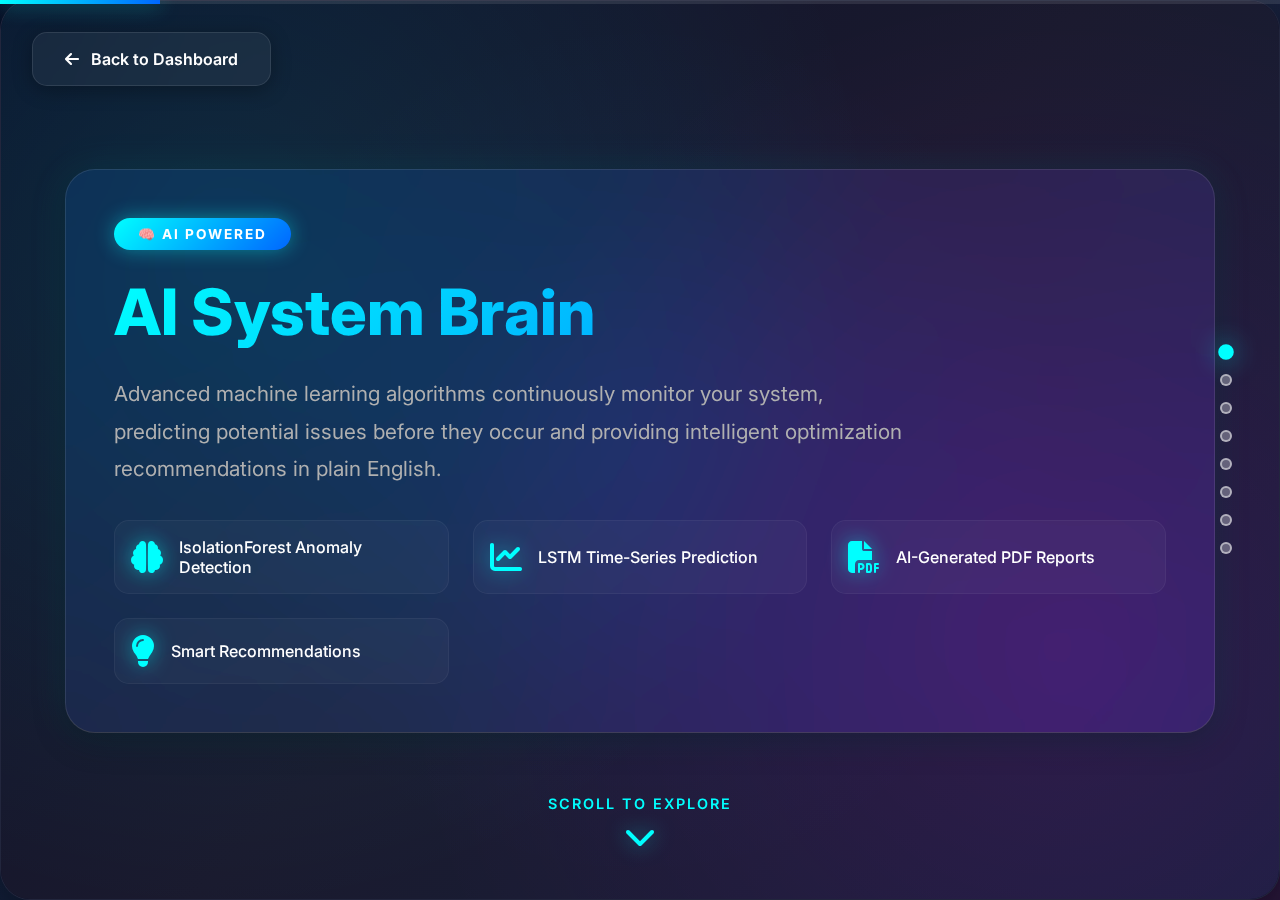
<file: frontend/video-showcase.html>
<!DOCTYPE html>
<html lang="en">

<head>
  <meta charset="UTF-8">
  <meta name="viewport" content="width=device-width, initial-scale=1.0">
  <title>AutoSense X - Feature Showcase</title>
  <link rel="stylesheet" href="styles.css">
  <link rel="stylesheet" href="https://cdnjs.cloudflare.com/ajax/libs/font-awesome/6.4.0/css/all.min.css">
  <style>
    /* Video Showcase Specific Styles */
    body {
      overflow-x: hidden;
    }

    .video-showcase-container {
      height: 100vh;
      overflow-y: scroll;
      scroll-snap-type: y mandatory;
      scroll-behavior: smooth;
      position: relative;
    }

    .video-section {
      height: 100vh;
      width: 100%;
      scroll-snap-align: start;
      position: relative;
      display: flex;
      align-items: center;
      justify-content: center;
      overflow: hidden;
    }

    .video-background {
      position: absolute;
      top: 0;
      left: 0;
      width: 100%;
      height: 100%;
      z-index: 0;
      background-size: cover;
      background-position: center;
      transition: transform 0.3s ease;
    }

    .video-section:hover .video-background {
      transform: scale(1.05);
    }

    /* Animated gradient backgrounds for each section */
    .video-section:nth-child(1) .video-background {
      background: linear-gradient(135deg, #0a0e27 0%, #1a1a2e 50%, #16213e 100%);
      animation: gradientShift1 15s ease infinite;
    }

    .video-section:nth-child(2) .video-background {
      background: linear-gradient(135deg, #16213e 0%, #0a0e27 50%, #1a1a2e 100%);
      animation: gradientShift2 15s ease infinite;
    }

    .video-section:nth-child(3) .video-background {
      background: linear-gradient(135deg, #1a1a2e 0%, #16213e 50%, #0a0e27 100%);
      animation: gradientShift3 15s ease infinite;
    }

    .video-section:nth-child(4) .video-background {
      background: linear-gradient(135deg, #0a0e27 0%, #16213e 50%, #1a1a2e 100%);
      animation: gradientShift1 15s ease infinite;
    }

    .video-section:nth-child(5) .video-background {
      background: linear-gradient(135deg, #16213e 0%, #1a1a2e 50%, #0a0e27 100%);
      animation: gradientShift2 15s ease infinite;
    }

    .video-section:nth-child(6) .video-background {
      background: linear-gradient(135deg, #1a1a2e 0%, #0a0e27 50%, #16213e 100%);
      animation: gradientShift3 15s ease infinite;
    }

    .video-section:nth-child(7) .video-background {
      background: linear-gradient(135deg, #0a0e27 0%, #1a1a2e 50%, #16213e 100%);
      animation: gradientShift1 15s ease infinite;
    }

    .video-section:nth-child(8) .video-background {
      background: linear-gradient(135deg, #16213e 0%, #0a0e27 50%, #1a1a2e 100%);
      animation: gradientShift2 15s ease infinite;
    }

    @keyframes gradientShift1 {

      0%,
      100% {
        filter: hue-rotate(0deg) brightness(1);
      }

      50% {
        filter: hue-rotate(20deg) brightness(1.1);
      }
    }

    @keyframes gradientShift2 {

      0%,
      100% {
        filter: hue-rotate(0deg) brightness(1);
      }

      50% {
        filter: hue-rotate(-20deg) brightness(1.1);
      }
    }

    @keyframes gradientShift3 {

      0%,
      100% {
        filter: hue-rotate(0deg) brightness(1);
      }

      50% {
        filter: hue-rotate(15deg) brightness(1.15);
      }
    }

    /* Floating particles effect */
    .video-background::before {
      content: '';
      position: absolute;
      top: 0;
      left: 0;
      width: 100%;
      height: 100%;
      background-image:
        radial-gradient(circle at 20% 30%, rgba(0, 255, 255, 0.1) 0%, transparent 50%),
        radial-gradient(circle at 80% 70%, rgba(255, 0, 255, 0.1) 0%, transparent 50%),
        radial-gradient(circle at 50% 50%, rgba(0, 102, 255, 0.08) 0%, transparent 50%);
      animation: particleFloat 20s ease-in-out infinite;
    }

    @keyframes particleFloat {

      0%,
      100% {
        transform: translate(0, 0) scale(1);
      }

      33% {
        transform: translate(30px, -30px) scale(1.1);
      }

      66% {
        transform: translate(-30px, 30px) scale(0.9);
      }
    }

    .video-overlay {
      position: relative;
      z-index: 2;
      max-width: 1200px;
      width: 90%;
      padding: 3rem;
      background: rgba(255, 255, 255, 0.05);
      backdrop-filter: blur(20px) saturate(180%);
      border: 1px solid rgba(255, 255, 255, 0.1);
      border-radius: 30px;
      box-shadow: 0 8px 32px rgba(0, 0, 0, 0.3), 0 0 40px rgba(0, 255, 255, 0.1);
      opacity: 0;
      transform: translateY(50px);
      transition: all 0.8s cubic-bezier(0.4, 0, 0.2, 1);
    }

    .video-section.active .video-overlay {
      opacity: 1;
      transform: translateY(0);
    }

    .feature-badge {
      display: inline-block;
      background: linear-gradient(135deg, #00ffff 0%, #0066ff 100%);
      color: #fff;
      padding: 0.5rem 1.5rem;
      border-radius: 25px;
      font-size: 0.85rem;
      font-weight: 700;
      text-transform: uppercase;
      letter-spacing: 2px;
      margin-bottom: 1.5rem;
      box-shadow: 0 0 20px rgba(0, 255, 255, 0.4);
      animation: badgePulse 3s ease-in-out infinite;
    }

    @keyframes badgePulse {

      0%,
      100% {
        box-shadow: 0 0 20px rgba(0, 255, 255, 0.4);
      }

      50% {
        box-shadow: 0 0 30px rgba(0, 255, 255, 0.6);
      }
    }

    .feature-title {
      font-size: 4rem;
      font-weight: 800;
      background: linear-gradient(135deg, #00ffff 0%, #0066ff 100%);
      -webkit-background-clip: text;
      -webkit-text-fill-color: transparent;
      background-clip: text;
      margin-bottom: 1.5rem;
      line-height: 1.2;
      animation: titleSlide 1s ease-out;
    }

    @keyframes titleSlide {
      from {
        opacity: 0;
        transform: translateX(-50px);
      }

      to {
        opacity: 1;
        transform: translateX(0);
      }
    }

    .feature-description {
      font-size: 1.3rem;
      color: #b0b0b0;
      line-height: 1.8;
      margin-bottom: 2rem;
      max-width: 800px;
    }

    .feature-highlights {
      display: grid;
      grid-template-columns: repeat(auto-fit, minmax(250px, 1fr));
      gap: 1.5rem;
      margin-top: 2rem;
    }

    .highlight-item {
      display: flex;
      align-items: center;
      gap: 1rem;
      padding: 1rem;
      background: rgba(255, 255, 255, 0.03);
      border-radius: 15px;
      border: 1px solid rgba(255, 255, 255, 0.05);
      transition: all 0.3s ease;
    }

    .highlight-item:hover {
      background: rgba(255, 255, 255, 0.08);
      border-color: rgba(0, 255, 255, 0.3);
      transform: translateX(10px);
    }

    .highlight-icon {
      font-size: 2rem;
      color: #00ffff;
      filter: drop-shadow(0 0 10px rgba(0, 255, 255, 0.5));
    }

    .highlight-text {
      font-size: 1rem;
      color: #fff;
      font-weight: 500;
    }

    /* Navigation Dots */
    .video-nav-dots {
      position: fixed;
      right: 3rem;
      top: 50%;
      transform: translateY(-50%);
      z-index: 1000;
      display: flex;
      flex-direction: column;
      gap: 1rem;
    }

    .nav-dot {
      width: 12px;
      height: 12px;
      border-radius: 50%;
      background: rgba(255, 255, 255, 0.3);
      border: 2px solid rgba(255, 255, 255, 0.5);
      cursor: pointer;
      transition: all 0.3s ease;
      position: relative;
    }

    .nav-dot::before {
      content: attr(data-label);
      position: absolute;
      right: 25px;
      top: 50%;
      transform: translateY(-50%);
      background: rgba(0, 0, 0, 0.8);
      color: #fff;
      padding: 0.5rem 1rem;
      border-radius: 8px;
      font-size: 0.85rem;
      white-space: nowrap;
      opacity: 0;
      pointer-events: none;
      transition: opacity 0.3s ease;
    }

    .nav-dot:hover::before {
      opacity: 1;
    }

    .nav-dot.active {
      background: #00ffff;
      border-color: #00ffff;
      box-shadow: 0 0 20px rgba(0, 255, 255, 0.6);
      transform: scale(1.3);
    }

    /* Scroll Hint */
    .scroll-hint {
      position: fixed;
      bottom: 3rem;
      left: 50%;
      transform: translateX(-50%);
      z-index: 1000;
      display: flex;
      flex-direction: column;
      align-items: center;
      gap: 0.5rem;
      opacity: 1;
      transition: opacity 0.3s ease;
      animation: bounce 2s ease-in-out infinite;
    }

    .scroll-hint.hidden {
      opacity: 0;
      pointer-events: none;
    }

    @keyframes bounce {

      0%,
      100% {
        transform: translateX(-50%) translateY(0);
      }

      50% {
        transform: translateX(-50%) translateY(-10px);
      }
    }

    .scroll-hint-text {
      color: #00ffff;
      font-size: 0.9rem;
      font-weight: 600;
      text-transform: uppercase;
      letter-spacing: 2px;
    }

    .scroll-hint-icon {
      font-size: 2rem;
      color: #00ffff;
      filter: drop-shadow(0 0 10px rgba(0, 255, 255, 0.5));
    }

    /* Back Button */
    .back-button {
      position: fixed;
      top: 2rem;
      left: 2rem;
      z-index: 1000;
      background: rgba(255, 255, 255, 0.05);
      backdrop-filter: blur(20px);
      border: 1px solid rgba(255, 255, 255, 0.1);
      color: #fff;
      padding: 1rem 2rem;
      border-radius: 15px;
      text-decoration: none;
      display: flex;
      align-items: center;
      gap: 0.75rem;
      font-weight: 600;
      transition: all 0.3s ease;
      box-shadow: 0 4px 20px rgba(0, 0, 0, 0.3);
    }

    .back-button:hover {
      background: rgba(255, 255, 255, 0.1);
      border-color: #00ffff;
      box-shadow: 0 0 20px rgba(0, 255, 255, 0.3);
      transform: translateX(-5px);
    }

    /* Progress Bar */
    .progress-bar-container {
      position: fixed;
      top: 0;
      left: 0;
      width: 100%;
      height: 4px;
      background: rgba(255, 255, 255, 0.1);
      z-index: 1001;
    }

    .progress-bar-fill {
      height: 100%;
      background: linear-gradient(90deg, #00ffff 0%, #0066ff 100%);
      width: 0%;
      transition: width 0.3s ease;
      box-shadow: 0 0 20px rgba(0, 255, 255, 0.6);
    }

    /* Responsive Design */
    @media (max-width: 768px) {
      .feature-title {
        font-size: 2.5rem;
      }

      .feature-description {
        font-size: 1.1rem;
      }

      .video-overlay {
        padding: 2rem;
      }

      .video-nav-dots {
        right: 1.5rem;
      }

      .nav-dot::before {
        display: none;
      }

      .back-button {
        top: 1rem;
        left: 1rem;
        padding: 0.75rem 1.5rem;
      }

      .feature-highlights {
        grid-template-columns: 1fr;
      }
    }

    /* Reduced Motion */
    @media (prefers-reduced-motion: reduce) {
      .video-showcase-container {
        scroll-behavior: auto;
      }

      .video-overlay,
      .video-background,
      * {
        animation: none !important;
        transition: none !important;
      }
    }
  </style>
</head>

<body>
  <!-- Progress Bar -->
  <div class="progress-bar-container">
    <div class="progress-bar-fill" id="progressBar"></div>
  </div>

  <!-- Back Button -->
  <a href="index.html" class="back-button">
    <i class="fas fa-arrow-left"></i>
    <span>Back to Dashboard</span>
  </a>

  <!-- Navigation Dots -->
  <div class="video-nav-dots" id="navDots">
    <div class="nav-dot active" data-index="0" data-label="AI System Brain"></div>
    <div class="nav-dot" data-index="1" data-label="RAM Boost"></div>
    <div class="nav-dot" data-index="2" data-label="Disk Map"></div>
    <div class="nav-dot" data-index="3" data-label="App Manager"></div>
    <div class="nav-dot" data-index="4" data-label="Security"></div>
    <div class="nav-dot" data-index="5" data-label="Mobile App"></div>
    <div class="nav-dot" data-index="6" data-label="Voice Assistant"></div>
    <div class="nav-dot" data-index="7" data-label="Premium UI"></div>
  </div>

  <!-- Scroll Hint -->
  <div class="scroll-hint" id="scrollHint">
    <span class="scroll-hint-text">Scroll to Explore</span>
    <i class="fas fa-chevron-down scroll-hint-icon"></i>
  </div>

  <!-- Video Showcase Container -->
  <div class="video-showcase-container" id="videoContainer">

    <!-- Section 1: AI System Brain -->
    <section class="video-section active" data-section="0">
      <div class="video-background"></div>
      <div class="video-overlay">
        <span class="feature-badge">🧠 AI Powered</span>
        <h1 class="feature-title">AI System Brain</h1>
        <p class="feature-description">
          Advanced machine learning algorithms continuously monitor your system,
          predicting potential issues before they occur and providing intelligent
          optimization recommendations in plain English.
        </p>
        <div class="feature-highlights">
          <div class="highlight-item">
            <i class="fas fa-brain highlight-icon"></i>
            <span class="highlight-text">IsolationForest Anomaly Detection</span>
          </div>
          <div class="highlight-item">
            <i class="fas fa-chart-line highlight-icon"></i>
            <span class="highlight-text">LSTM Time-Series Prediction</span>
          </div>
          <div class="highlight-item">
            <i class="fas fa-file-pdf highlight-icon"></i>
            <span class="highlight-text">AI-Generated PDF Reports</span>
          </div>
          <div class="highlight-item">
            <i class="fas fa-lightbulb highlight-icon"></i>
            <span class="highlight-text">Smart Recommendations</span>
          </div>
        </div>
      </div>
    </section>

    <!-- Section 2: RAM Boost -->
    <section class="video-section" data-section="1">
      <div class="video-background"></div>
      <div class="video-overlay">
        <span class="feature-badge">⚡ Performance</span>
        <h1 class="feature-title">One-Click RAM Boost</h1>
        <p class="feature-description">
          Instantly free up system memory with intelligent process management.
          Our advanced algorithms identify and optimize memory-hogging applications
          without disrupting your workflow.
        </p>
        <div class="feature-highlights">
          <div class="highlight-item">
            <i class="fas fa-rocket highlight-icon"></i>
            <span class="highlight-text">Instant Memory Optimization</span>
          </div>
          <div class="highlight-item">
            <i class="fas fa-cogs highlight-icon"></i>
            <span class="highlight-text">Startup App Manager</span>
          </div>
          <div class="highlight-item">
            <i class="fas fa-trash-alt highlight-icon"></i>
            <span class="highlight-text">Junk File Scanner & Cleaner</span>
          </div>
          <div class="highlight-item">
            <i class="fas fa-tachometer-alt highlight-icon"></i>
            <span class="highlight-text">Real-Time Monitoring</span>
          </div>
        </div>
      </div>
    </section>

    <!-- Section 3: Disk Map -->
    <section class="video-section" data-section="2">
      <div class="video-background"></div>
      <div class="video-overlay">
        <span class="feature-badge">🌲 Storage Analysis</span>
        <h1 class="feature-title">WizTree Disk Map Engine</h1>
        <p class="feature-description">
          Visualize your entire storage system with an interactive treemap.
          Instantly identify space-hogging files and folders with beautiful,
          color-coded visualizations and drill-down capabilities.
        </p>
        <div class="feature-highlights">
          <div class="highlight-item">
            <i class="fas fa-sitemap highlight-icon"></i>
            <span class="highlight-text">Interactive Treemap Visualization</span>
          </div>
          <div class="highlight-item">
            <i class="fas fa-search-plus highlight-icon"></i>
            <span class="highlight-text">Drill-Down Navigation</span>
          </div>
          <div class="highlight-item">
            <i class="fas fa-palette highlight-icon"></i>
            <span class="highlight-text">Size-Based Color Coding</span>
          </div>
          <div class="highlight-item">
            <i class="fas fa-hdd highlight-icon"></i>
            <span class="highlight-text">Multi-Drive Support</span>
          </div>
        </div>
      </div>
    </section>

    <!-- Section 4: App Manager -->
    <section class="video-section" data-section="3">
      <div class="video-background"></div>
      <div class="video-overlay">
        <span class="feature-badge">🗑️ Smart Uninstaller</span>
        <h1 class="feature-title">Revo Uninstaller Pro</h1>
        <p class="feature-description">
          Complete application removal with advanced registry scanning.
          Eliminate leftover files and registry entries that standard
          uninstallers leave behind, keeping your system clean and optimized.
        </p>
        <div class="feature-highlights">
          <div class="highlight-item">
            <i class="fas fa-list-ul highlight-icon"></i>
            <span class="highlight-text">Complete App Inventory</span>
          </div>
          <div class="highlight-item">
            <i class="fas fa-broom highlight-icon"></i>
            <span class="highlight-text">Deep Registry Cleanup</span>
          </div>
          <div class="highlight-item">
            <i class="fas fa-search highlight-icon"></i>
            <span class="highlight-text">Leftover File Scanner</span>
          </div>
          <div class="highlight-item">
            <i class="fas fa-bolt highlight-icon"></i>
            <span class="highlight-text">Force Remove Capability</span>
          </div>
        </div>
      </div>
    </section>

    <!-- Section 5: Security -->
    <section class="video-section" data-section="4">
      <div class="video-background"></div>
      <div class="video-overlay">
        <span class="feature-badge">🛡️ Security</span>
        <h1 class="feature-title">Advanced Security Center</h1>
        <p class="feature-description">
          AI-powered malware detection and comprehensive security monitoring.
          Protect your system with heuristic analysis, port monitoring,
          and intelligent threat detection that goes beyond traditional antivirus.
        </p>
        <div class="feature-highlights">
          <div class="highlight-item">
            <i class="fas fa-shield-alt highlight-icon"></i>
            <span class="highlight-text">AI Malware Detection</span>
          </div>
          <div class="highlight-item">
            <i class="fas fa-network-wired highlight-icon"></i>
            <span class="highlight-text">Open Port Monitoring</span>
          </div>
          <div class="highlight-item">
            <i class="fas fa-exclamation-triangle highlight-icon"></i>
            <span class="highlight-text">Suspicious Process Detection</span>
          </div>
          <div class="highlight-item">
            <i class="fas fa-chart-bar highlight-icon"></i>
            <span class="highlight-text">Risk Scoring System</span>
          </div>
        </div>
      </div>
    </section>

    <!-- Section 6: Mobile App -->
    <section class="video-section" data-section="5">
      <div class="video-background"></div>
      <div class="video-overlay">
        <span class="feature-badge">📱 Cross-Platform</span>
        <h1 class="feature-title">Mobile Companion App</h1>
        <p class="feature-description">
          Control your PC from anywhere with our beautiful Flutter mobile app.
          Monitor system health, trigger optimizations, and receive alerts
          on-the-go with a premium mobile experience.
        </p>
        <div class="feature-highlights">
          <div class="highlight-item">
            <i class="fas fa-mobile-alt highlight-icon"></i>
            <span class="highlight-text">Full Remote Control</span>
          </div>
          <div class="highlight-item">
            <i class="fas fa-sync-alt highlight-icon"></i>
            <span class="highlight-text">Real-Time Sync</span>
          </div>
          <div class="highlight-item">
            <i class="fas fa-bell highlight-icon"></i>
            <span class="highlight-text">Push Notifications</span>
          </div>
          <div class="highlight-item">
            <i class="fas fa-paint-brush highlight-icon"></i>
            <span class="highlight-text">Premium UI Design</span>
          </div>
        </div>
      </div>
    </section>

    <!-- Section 7: Voice Assistant -->
    <section class="video-section" data-section="6">
      <div class="video-background"></div>
      <div class="video-overlay">
        <span class="feature-badge">🎤 Voice Control</span>
        <h1 class="feature-title">Voice Assistant</h1>
        <p class="feature-description">
          "Hey AutoSense" - Control your PC with natural voice commands.
          Our intelligent voice assistant understands context and executes
          complex system operations through simple conversational requests.
        </p>
        <div class="feature-highlights">
          <div class="highlight-item">
            <i class="fas fa-microphone highlight-icon"></i>
            <span class="highlight-text">Natural Language Processing</span>
          </div>
          <div class="highlight-item">
            <i class="fas fa-comments highlight-icon"></i>
            <span class="highlight-text">Conversational Interface</span>
          </div>
          <div class="highlight-item">
            <i class="fas fa-magic highlight-icon"></i>
            <span class="highlight-text">Context-Aware Commands</span>
          </div>
          <div class="highlight-item">
            <i class="fas fa-volume-up highlight-icon"></i>
            <span class="highlight-text">Voice Feedback</span>
          </div>
        </div>
      </div>
    </section>

    <!-- Section 8: Premium UI -->
    <section class="video-section" data-section="7">
      <div class="video-background"></div>
      <div class="video-overlay">
        <span class="feature-badge">🎨 Design Excellence</span>
        <h1 class="feature-title">Premium UI Design</h1>
        <p class="feature-description">
          Experience the future of system management with our stunning
          glassmorphism interface. Every interaction is crafted with attention
          to detail, featuring smooth animations and a cyberpunk aesthetic.
        </p>
        <div class="feature-highlights">
          <div class="highlight-item">
            <i class="fas fa-gem highlight-icon"></i>
            <span class="highlight-text">Glassmorphism Effects</span>
          </div>
          <div class="highlight-item">
            <i class="fas fa-moon highlight-icon"></i>
            <span class="highlight-text">Neon Dark Mode</span>
          </div>
          <div class="highlight-item">
            <i class="fas fa-bezier-curve highlight-icon"></i>
            <span class="highlight-text">Smooth Animations</span>
          </div>
          <div class="highlight-item">
            <i class="fas fa-desktop highlight-icon"></i>
            <span class="highlight-text">Responsive Design</span>
          </div>
        </div>
      </div>
    </section>

  </div>

  <script>
    // Video Showcase JavaScript
    const videoContainer = document.getElementById('videoContainer');
    const sections = document.querySelectorAll('.video-section');
    const navDots = document.querySelectorAll('.nav-dot');
    const progressBar = document.getElementById('progressBar');
    const scrollHint = document.getElementById('scrollHint');
    let currentSection = 0;

    // Intersection Observer for section activation
    const observerOptions = {
      root: null,
      threshold: 0.5,
      rootMargin: '0px'
    };

    const sectionObserver = new IntersectionObserver((entries) => {
      entries.forEach(entry => {
        if (entry.isIntersecting) {
          const sectionIndex = parseInt(entry.target.dataset.section);
          activateSection(sectionIndex);
        }
      });
    }, observerOptions);

    sections.forEach(section => {
      sectionObserver.observe(section);
    });

    function activateSection(index) {
      currentSection = index;

      // Update sections
      sections.forEach((section, i) => {
        if (i === index) {
          section.classList.add('active');
        } else {
          section.classList.remove('active');
        }
      });

      // Update nav dots
      navDots.forEach((dot, i) => {
        if (i === index) {
          dot.classList.add('active');
        } else {
          dot.classList.remove('active');
        }
      });

      // Update progress bar
      const progress = ((index + 1) / sections.length) * 100;
      progressBar.style.width = progress + '%';

      // Hide scroll hint after first scroll
      if (index > 0) {
        scrollHint.classList.add('hidden');
      }
    }

    // Navigation dot click handlers
    navDots.forEach((dot, index) => {
      dot.addEventListener('click', () => {
        sections[index].scrollIntoView({ behavior: 'smooth' });
      });
    });

    // Keyboard navigation
    document.addEventListener('keydown', (e) => {
      if (e.key === 'ArrowDown' || e.key === 'PageDown') {
        e.preventDefault();
        if (currentSection < sections.length - 1) {
          sections[currentSection + 1].scrollIntoView({ behavior: 'smooth' });
        }
      } else if (e.key === 'ArrowUp' || e.key === 'PageUp') {
        e.preventDefault();
        if (currentSection > 0) {
          sections[currentSection - 1].scrollIntoView({ behavior: 'smooth' });
        }
      } else if (e.key === 'Home') {
        e.preventDefault();
        sections[0].scrollIntoView({ behavior: 'smooth' });
      } else if (e.key === 'End') {
        e.preventDefault();
        sections[sections.length - 1].scrollIntoView({ behavior: 'smooth' });
      }
    });

    // Touch gesture support for mobile
    let touchStartY = 0;
    let touchEndY = 0;

    videoContainer.addEventListener('touchstart', (e) => {
      touchStartY = e.changedTouches[0].screenY;
    }, { passive: true });

    videoContainer.addEventListener('touchend', (e) => {
      touchEndY = e.changedTouches[0].screenY;
      handleSwipe();
    }, { passive: true });

    function handleSwipe() {
      const swipeThreshold = 50;
      const diff = touchStartY - touchEndY;

      if (Math.abs(diff) > swipeThreshold) {
        if (diff > 0 && currentSection < sections.length - 1) {
          // Swipe up - next section
          sections[currentSection + 1].scrollIntoView({ behavior: 'smooth' });
        } else if (diff < 0 && currentSection > 0) {
          // Swipe down - previous section
          sections[currentSection - 1].scrollIntoView({ behavior: 'smooth' });
        }
      }
    }

    // Initialize first section
    activateSection(0);

    // Parallax effect on scroll
    videoContainer.addEventListener('scroll', () => {
      const scrolled = videoContainer.scrollTop;
      sections.forEach((section, index) => {
        const sectionTop = section.offsetTop;
        const offset = scrolled - sectionTop;
        const overlay = section.querySelector('.video-overlay');

        if (overlay) {
          const parallaxSpeed = 0.3;
          overlay.style.transform = `translateY(${offset * parallaxSpeed}px)`;
        }
      });
    });
  </script>
</body>

</html>
</file>
<file: frontend/styles.css>
/* AutoSense X - Premium Enhanced Glassmorphism UI */

@import url('https://fonts.googleapis.com/css2?family=Inter:wght@300;400;500;600;700;800&display=swap');

:root {
    --bg-primary: #0a0e27;
    --bg-secondary: #16213e;
    --bg-tertiary: #1a1a2e;
    --neon-cyan: #00ffff;
    --neon-pink: #ff00ff;
    --neon-blue: #0066ff;
    --neon-green: #00ff88;
    --glass-bg: rgba(255, 255, 255, 0.05);
    --glass-border: rgba(255, 255, 255, 0.1);
    --glass-hover: rgba(255, 255, 255, 0.08);
    --text-primary: #ffffff;
    --text-secondary: #b0b0b0;
    --text-muted: #6b7280;
    --shadow-neon: 0 0 20px rgba(0, 255, 255, 0.3);
    --shadow-neon-pink: 0 0 20px rgba(255, 0, 255, 0.3);
    --shadow-soft: 0 8px 32px rgba(0, 0, 0, 0.3);
    --gradient-primary: linear-gradient(135deg, #00ffff 0%, #0066ff 100%);
    --gradient-secondary: linear-gradient(135deg, #ff00ff 0%, #0066ff 100%);
}

* {
    margin: 0;
    padding: 0;
    box-sizing: border-box;
}

body {
    font-family: 'Inter', 'Segoe UI', Tahoma, Geneva, Verdana, sans-serif;
    background: linear-gradient(135deg, var(--bg-primary) 0%, var(--bg-secondary) 50%, var(--bg-tertiary) 100%);
    background-attachment: fixed;
    color: var(--text-primary);
    min-height: 100vh;
    overflow-x: hidden;
    position: relative;
}

body::before {
    content: '';
    position: fixed;
    top: 0;
    left: 0;
    width: 100%;
    height: 100%;
    background:
        radial-gradient(circle at 20% 50%, rgba(0, 255, 255, 0.15) 0%, transparent 50%),
        radial-gradient(circle at 80% 80%, rgba(255, 0, 255, 0.15) 0%, transparent 50%),
        radial-gradient(circle at 50% 20%, rgba(0, 102, 255, 0.1) 0%, transparent 50%);
    pointer-events: none;
    z-index: 0;
    animation: backgroundShift 20s ease-in-out infinite;
}

@keyframes backgroundShift {

    0%,
    100% {
        opacity: 1;
    }

    50% {
        opacity: 0.8;
    }
}

/* Loading Screen */
.loading-screen {
    position: fixed;
    top: 0;
    left: 0;
    width: 100%;
    height: 100%;
    background: var(--bg-primary);
    display: flex;
    align-items: center;
    justify-content: center;
    z-index: 10000;
    transition: opacity 0.5s ease, visibility 0.5s ease;
}

.loading-screen.hidden {
    opacity: 0;
    visibility: hidden;
}

.loading-content {
    text-align: center;
}

.loading-logo {
    font-size: 5rem;
    margin-bottom: 1rem;
    animation: pulse 2s ease-in-out infinite;
}

@keyframes pulse {

    0%,
    100% {
        transform: scale(1);
    }

    50% {
        transform: scale(1.1);
    }
}

.loading-content h1 {
    font-size: 2.5rem;
    background: var(--gradient-primary);
    -webkit-background-clip: text;
    -webkit-text-fill-color: transparent;
    background-clip: text;
    margin-bottom: 2rem;
}

.loading-spinner {
    width: 50px;
    height: 50px;
    border: 4px solid rgba(0, 255, 255, 0.2);
    border-top-color: var(--neon-cyan);
    border-radius: 50%;
    margin: 2rem auto;
    animation: spin 1s linear infinite;
}

@keyframes spin {
    to {
        transform: rotate(360deg);
    }
}

/* Navigation */
.navbar {
    position: sticky;
    top: 0;
    z-index: 1000;
    background: rgba(10, 14, 39, 0.85);
    backdrop-filter: blur(20px) saturate(180%);
    border-bottom: 1px solid var(--glass-border);
    box-shadow: 0 4px 20px rgba(0, 0, 0, 0.3);
    transition: all 0.3s ease;
}

.navbar:hover {
    box-shadow: var(--shadow-neon);
}

.nav-container {
    max-width: 1600px;
    margin: 0 auto;
    padding: 1rem 2rem;
    display: flex;
    justify-content: space-between;
    align-items: center;
    gap: 2rem;
}

.nav-brand {
    display: flex;
    align-items: center;
    gap: 0.75rem;
    font-size: 1.5rem;
    font-weight: 700;
    background: var(--gradient-primary);
    -webkit-background-clip: text;
    -webkit-text-fill-color: transparent;
    background-clip: text;
}

.logo-icon {
    font-size: 2rem;
    filter: drop-shadow(0 0 10px rgba(0, 255, 255, 0.5));
}

.status-indicator {
    width: 8px;
    height: 8px;
    border-radius: 50%;
    background: var(--neon-green);
    box-shadow: 0 0 10px var(--neon-green);
    animation: statusPulse 2s ease-in-out infinite;
}

@keyframes statusPulse {

    0%,
    100% {
        opacity: 1;
    }

    50% {
        opacity: 0.5;
    }
}

.nav-menu {
    display: flex;
    gap: 0.5rem;
    flex: 1;
    justify-content: center;
}

.nav-link {
    color: var(--text-secondary);
    text-decoration: none;
    padding: 0.75rem 1.25rem;
    border-radius: 10px;
    transition: all 0.3s ease;
    display: flex;
    align-items: center;
    gap: 0.5rem;
    position: relative;
    font-weight: 500;
}

.nav-link::before {
    content: '';
    position: absolute;
    bottom: 0;
    left: 50%;
    transform: translateX(-50%);
    width: 0;
    height: 2px;
    background: var(--gradient-primary);
    transition: width 0.3s ease;
}

.nav-link:hover,
.nav-link.active {
    color: var(--neon-cyan);
    background: var(--glass-bg);
    transform: translateY(-2px);
}

.nav-link.active::before {
    width: 80%;
}

.nav-icon {
    font-size: 1.2rem;
}

/* Glass Card */
.glass-card {
    background: var(--glass-bg);
    backdrop-filter: blur(20px) saturate(180%);
    border: 1px solid var(--glass-border);
    border-radius: 20px;
    padding: 2rem;
    box-shadow: var(--shadow-soft);
    transition: all 0.4s cubic-bezier(0.4, 0, 0.2, 1);
    position: relative;
    overflow: hidden;
}

.glass-card::before {
    content: '';
    position: absolute;
    top: 0;
    left: -100%;
    width: 100%;
    height: 100%;
    background: linear-gradient(90deg, transparent, rgba(255, 255, 255, 0.1), transparent);
    transition: left 0.5s ease;
}

.glass-card:hover::before {
    left: 100%;
}

.glass-card:hover {
    border-color: var(--neon-cyan);
    box-shadow: var(--shadow-neon), var(--shadow-soft);
    transform: translateY(-4px);
    background: var(--glass-hover);
}

/* Buttons */
.btn-glass {
    background: var(--glass-bg);
    border: 1px solid var(--glass-border);
    color: var(--text-primary);
    padding: 0.75rem 1.5rem;
    border-radius: 12px;
    cursor: pointer;
    transition: all 0.3s ease;
    backdrop-filter: blur(10px);
    font-weight: 500;
    font-family: inherit;
}

.btn-glass:hover {
    border-color: var(--neon-cyan);
    box-shadow: 0 0 15px rgba(0, 255, 255, 0.3);
    transform: translateY(-2px);
    background: var(--glass-hover);
}

.btn-neon {
    background: var(--gradient-primary);
    border: none;
    color: var(--text-primary);
    padding: 1rem 2rem;
    border-radius: 12px;
    cursor: pointer;
    font-weight: 600;
    transition: all 0.3s ease;
    box-shadow: 0 0 20px rgba(0, 255, 255, 0.4);
    font-family: inherit;
    display: inline-flex;
    align-items: center;
    gap: 0.5rem;
    position: relative;
    overflow: hidden;
}

.btn-neon::before {
    content: '';
    position: absolute;
    top: 50%;
    left: 50%;
    width: 0;
    height: 0;
    border-radius: 50%;
    background: rgba(255, 255, 255, 0.3);
    transform: translate(-50%, -50%);
    transition: width 0.6s, height 0.6s;
}

.btn-neon:hover::before {
    width: 300px;
    height: 300px;
}

.btn-neon:hover {
    box-shadow: 0 0 30px rgba(0, 255, 255, 0.6);
    transform: translateY(-2px) scale(1.02);
}

.btn-neon:active {
    transform: translateY(0) scale(0.98);
}

.btn-full {
    width: 100%;
    justify-content: center;
}

.btn-large {
    padding: 1.25rem 2.5rem;
    font-size: 1.1rem;
}

.btn-icon {
    background: var(--glass-bg);
    border: 1px solid var(--glass-border);
    color: var(--text-primary);
    padding: 0.75rem;
    border-radius: 10px;
    cursor: pointer;
    transition: all 0.3s ease;
    width: 40px;
    height: 40px;
    display: flex;
    align-items: center;
    justify-content: center;
}

.btn-icon:hover {
    border-color: var(--neon-cyan);
    transform: rotate(180deg);
}

/* Main Content */
.main-content {
    max-width: 1600px;
    margin: 0 auto;
    padding: 2rem;
    position: relative;
    z-index: 1;
}

.section {
    display: none;
    animation: fadeInUp 0.5s ease;
}

.section.active {
    display: block;
}

@keyframes fadeInUp {
    from {
        opacity: 0;
        transform: translateY(30px);
    }

    to {
        opacity: 1;
        transform: translateY(0);
    }
}

.section-header {
    display: flex;
    justify-content: space-between;
    align-items: center;
    margin-bottom: 2rem;
}

.section-title {
    font-size: 2.5rem;
    font-weight: 800;
    background: var(--gradient-primary);
    -webkit-background-clip: text;
    -webkit-text-fill-color: transparent;
    background-clip: text;
    display: flex;
    align-items: center;
    gap: 1rem;
}

.title-icon {
    font-size: 2.5rem;
}

.section-subtitle {
    margin: 2rem 0 1.5rem;
}

.section-subtitle h2 {
    font-size: 1.5rem;
    margin-bottom: 0.5rem;
}

.section-subtitle p {
    color: var(--text-secondary);
    font-size: 0.9rem;
}

/* Stats Grid */
.stats-grid {
    display: grid;
    grid-template-columns: repeat(auto-fit, minmax(280px, 1fr));
    gap: 1.5rem;
    margin-bottom: 2rem;
}

.stat-card {
    display: flex;
    flex-direction: column;
    gap: 1rem;
    position: relative;
    overflow: hidden;
    min-height: 200px;
}

.stat-card::after {
    content: '';
    position: absolute;
    top: 0;
    left: 0;
    width: 100%;
    height: 3px;
    background: var(--gradient-primary);
    transform: scaleX(0);
    transform-origin: left;
    transition: transform 0.3s ease;
}

.stat-card:hover::after {
    transform: scaleX(1);
}

.stat-header {
    display: flex;
    justify-content: space-between;
    align-items: center;
}

.stat-icon {
    font-size: 2.5rem;
    filter: drop-shadow(0 0 10px rgba(0, 255, 255, 0.5));
}

.stat-trend {
    font-size: 0.9rem;
    padding: 0.25rem 0.5rem;
    border-radius: 6px;
    background: rgba(0, 255, 136, 0.2);
    color: var(--neon-green);
}

.stat-info h3 {
    color: var(--text-secondary);
    font-size: 0.9rem;
    font-weight: 500;
    margin-bottom: 0.5rem;
    text-transform: uppercase;
    letter-spacing: 1px;
}

.stat-value {
    font-size: 2.5rem;
    font-weight: 700;
    background: var(--gradient-primary);
    -webkit-background-clip: text;
    -webkit-text-fill-color: transparent;
    background-clip: text;
    line-height: 1;
}

.stat-subtitle {
    color: var(--text-secondary);
    font-size: 0.85rem;
    margin-top: 0.25rem;
}

.stat-chart {
    height: 60px;
    margin: 1rem 0;
}

.stat-footer {
    margin-top: auto;
    padding-top: 1rem;
    border-top: 1px solid var(--glass-border);
}

.stat-label {
    color: var(--text-muted);
    font-size: 0.8rem;
}

.stat-progress {
    margin: 1rem 0;
}

.progress-bar {
    width: 100%;
    height: 8px;
    background: rgba(255, 255, 255, 0.1);
    border-radius: 4px;
    overflow: hidden;
}

.progress-fill {
    height: 100%;
    background: var(--gradient-primary);
    border-radius: 4px;
    transition: width 0.5s ease;
    box-shadow: 0 0 10px rgba(0, 255, 255, 0.5);
}

/* Actions Grid */
.actions-grid {
    display: grid;
    grid-template-columns: repeat(auto-fit, minmax(250px, 1fr));
    gap: 1.5rem;
    margin-bottom: 2rem;
}

.action-btn {
    display: flex;
    align-items: center;
    gap: 1rem;
    padding: 1.5rem;
    cursor: pointer;
    text-align: left;
    position: relative;
    transition: all 0.3s ease;
}

.action-icon-wrapper {
    width: 50px;
    height: 50px;
    display: flex;
    align-items: center;
    justify-content: center;
    background: var(--glass-bg);
    border-radius: 12px;
    border: 1px solid var(--glass-border);
}

.action-icon {
    font-size: 1.8rem;
}

.action-content {
    flex: 1;
}

.action-content h3 {
    font-size: 1.1rem;
    margin-bottom: 0.25rem;
    font-weight: 600;
}

.action-content p {
    font-size: 0.85rem;
    color: var(--text-secondary);
}

.action-arrow {
    font-size: 1.5rem;
    color: var(--neon-cyan);
    transition: transform 0.3s ease;
}

.action-hover:hover .action-arrow {
    transform: translateX(5px);
}

.action-hover:hover {
    transform: translateX(5px);
}

/* Input */
.input-glass {
    background: var(--glass-bg);
    border: 1px solid var(--glass-border);
    color: var(--text-primary);
    padding: 0.875rem 1.25rem;
    border-radius: 12px;
    width: 100%;
    backdrop-filter: blur(10px);
    transition: all 0.3s ease;
    font-family: inherit;
    font-size: 1rem;
    cursor: pointer;
    appearance: none;
    -webkit-appearance: none;
    background-image: url("data:image/svg+xml,%3Csvg xmlns='http://www.w3.org/2000/svg' width='24' height='24' viewBox='0 0 24 24' fill='none' stroke='white' stroke-width='2' stroke-linecap='round' stroke-linejoin='round'%3E%3Cpath d='m6 9 6 6 6-6'/%3E%3C/svg%3E");
    background-repeat: no-repeat;
    background-position: right 1rem center;
    background-size: 1.2rem;
    padding-right: 3rem;
}

.input-glass option {
    background-color: var(--bg-secondary);
    color: var(--text-primary);
    padding: 10px;
}

.input-glass:focus option {
    background-color: var(--bg-tertiary);
}

.input-glass::placeholder {
    color: var(--text-muted);
}

.input-glass:focus {
    outline: none;
    border-color: var(--neon-cyan);
    box-shadow: 0 0 15px rgba(0, 255, 255, 0.2);
    background: var(--glass-hover);
}

.input-group {
    margin-bottom: 1.5rem;
}

.input-group label {
    display: block;
    margin-bottom: 0.5rem;
    color: var(--text-secondary);
    font-weight: 500;
    font-size: 0.9rem;
}

/* AI Dashboard */
.ai-dashboard {
    display: grid;
    grid-template-columns: repeat(auto-fit, minmax(400px, 1fr));
    gap: 2rem;
    margin-bottom: 2rem;
}

.ai-card-main {
    min-height: 400px;
}

.ai-card-header {
    display: flex;
    justify-content: space-between;
    align-items: center;
    margin-bottom: 2rem;
}

.ai-badge {
    background: var(--gradient-primary);
    color: var(--text-primary);
    padding: 0.25rem 0.75rem;
    border-radius: 20px;
    font-size: 0.75rem;
    font-weight: 700;
    text-transform: uppercase;
    letter-spacing: 1px;
}

.risk-meter {
    display: flex;
    justify-content: center;
    margin: 2rem 0;
}

.risk-circle {
    width: 220px;
    height: 220px;
    position: relative;
    display: flex;
    align-items: center;
    justify-content: center;
}

.risk-svg {
    position: absolute;
    width: 100%;
    height: 100%;
    transform: rotate(-90deg);
}

.risk-bg {
    fill: none;
    stroke: rgba(255, 255, 255, 0.1);
    stroke-width: 8;
}

.risk-progress {
    fill: none;
    stroke: var(--neon-cyan);
    stroke-width: 8;
    stroke-linecap: round;
    stroke-dasharray: 565;
    stroke-dashoffset: 565;
    transition: stroke-dashoffset 1s ease, stroke 0.3s ease;
}

.risk-content {
    position: relative;
    z-index: 1;
    text-align: center;
}

.risk-value {
    font-size: 3rem;
    font-weight: 800;
    background: var(--gradient-primary);
    -webkit-background-clip: text;
    -webkit-text-fill-color: transparent;
    background-clip: text;
}

.risk-level {
    font-size: 1.2rem;
    color: var(--text-secondary);
    margin-top: 0.5rem;
    text-transform: uppercase;
    letter-spacing: 2px;
    font-weight: 600;
}

.risk-explanation {
    margin: 1.5rem 0;
    line-height: 1.8;
    color: var(--text-secondary);
    font-size: 0.95rem;
}

.recommendations-list {
    max-height: 400px;
    overflow-y: auto;
}

.recommendation-item {
    padding: 1rem;
    margin-bottom: 0.75rem;
    background: var(--glass-bg);
    border-left: 3px solid var(--neon-cyan);
    border-radius: 8px;
    transition: all 0.3s ease;
}

.recommendation-item:hover {
    background: var(--glass-hover);
    transform: translateX(5px);
}

.recommendation-placeholder,
.alert-placeholder,
.apps-placeholder,
.treemap-placeholder,
.status-placeholder {
    text-align: center;
    padding: 3rem;
    color: var(--text-muted);
}

.recommendation-placeholder span,
.alert-placeholder span,
.apps-placeholder span,
.treemap-placeholder span {
    font-size: 3rem;
    display: block;
    margin-bottom: 1rem;
    opacity: 0.5;
}

/* Alerts */
.alerts-section {
    margin-top: 2rem;
}

.alerts-list {
    max-height: 500px;
    overflow-y: auto;
}

.alert {
    padding: 1.25rem;
    margin: 0.75rem 0;
    border-radius: 12px;
    border-left: 4px solid;
    animation: slideInRight 0.3s ease;
    display: flex;
    align-items: flex-start;
    gap: 1rem;
}

@keyframes slideInRight {
    from {
        transform: translateX(-20px);
        opacity: 0;
    }

    to {
        transform: translateX(0);
        opacity: 1;
    }
}

.alert.critical {
    background: rgba(255, 0, 0, 0.1);
    border-color: #ff0000;
}

.alert.warning {
    background: rgba(255, 165, 0, 0.1);
    border-color: #ffa500;
}

.alert.info {
    background: rgba(0, 255, 255, 0.1);
    border-color: var(--neon-cyan);
}

.alert strong {
    display: block;
    margin-bottom: 0.5rem;
    font-size: 1.1rem;
}

/* Modal */
.modal {
    display: none;
    position: fixed;
    z-index: 2000;
    left: 0;
    top: 0;
    width: 100%;
    height: 100%;
    background: rgba(0, 0, 0, 0.85);
    backdrop-filter: blur(10px);
}

.modal.show {
    display: flex;
    align-items: center;
    justify-content: center;
    animation: fadeIn 0.3s ease;
}

@keyframes fadeIn {
    from {
        opacity: 0;
    }

    to {
        opacity: 1;
    }
}

.modal-content {
    position: relative;
    max-width: 450px;
    width: 90%;
    animation: slideDown 0.3s ease;
}

@keyframes slideDown {
    from {
        transform: translateY(-50px);
        opacity: 0;
    }

    to {
        transform: translateY(0);
        opacity: 1;
    }
}

.modal-header {
    text-align: center;
    margin-bottom: 2rem;
}

.modal-logo {
    font-size: 4rem;
    margin-bottom: 1rem;
}

.modal-header h2 {
    font-size: 1.75rem;
    margin-bottom: 0.5rem;
}

.modal-header p {
    color: var(--text-secondary);
}

.modal-divider {
    text-align: center;
    margin: 1.5rem 0;
    position: relative;
}

.modal-divider::before,
.modal-divider::after {
    content: '';
    position: absolute;
    top: 50%;
    width: 40%;
    height: 1px;
    background: var(--glass-border);
}

.modal-divider::before {
    left: 0;
}

.modal-divider::after {
    right: 0;
}

.modal-divider span {
    background: var(--bg-secondary);
    padding: 0 1rem;
    position: relative;
    z-index: 1;
    color: var(--text-secondary);
}

.modal-footer {
    text-align: center;
    margin-top: 1.5rem;
    color: var(--text-secondary);
}

.modal-footer a {
    color: var(--neon-cyan);
    text-decoration: none;
}

.modal-footer a:hover {
    text-decoration: underline;
}

.close {
    position: absolute;
    right: 1.5rem;
    top: 1.5rem;
    font-size: 2rem;
    cursor: pointer;
    color: var(--text-secondary);
    transition: all 0.3s ease;
    width: 32px;
    height: 32px;
    display: flex;
    align-items: center;
    justify-content: center;
    border-radius: 50%;
}

.close:hover {
    color: var(--neon-cyan);
    background: var(--glass-bg);
    transform: rotate(90deg);
}

/* Toast Notifications */
.toast-container {
    position: fixed;
    top: 100px;
    right: 20px;
    z-index: 3000;
    display: flex;
    flex-direction: column;
    gap: 1rem;
}

.toast {
    background: var(--glass-bg);
    backdrop-filter: blur(20px);
    border: 1px solid var(--glass-border);
    border-left: 4px solid var(--neon-cyan);
    color: var(--text-primary);
    padding: 1rem 1.5rem;
    border-radius: 12px;
    min-width: 300px;
    box-shadow: var(--shadow-soft);
    animation: slideInRight 0.3s ease;
    display: flex;
    align-items: center;
    gap: 1rem;
}

.toast.success {
    border-left-color: var(--neon-green);
}

.toast.error {
    border-left-color: #ff0000;
}

.toast.warning {
    border-left-color: #ffa500;
}

/* Security Grid */
.security-grid {
    display: grid;
    grid-template-columns: repeat(auto-fit, minmax(320px, 1fr));
    gap: 2rem;
}

.security-card {
    text-align: center;
}

.security-icon {
    font-size: 3rem;
    margin-bottom: 1rem;
    filter: drop-shadow(0 0 10px rgba(0, 255, 255, 0.5));
}

.security-status,
.ports-list,
.scan-results {
    min-height: 150px;
    margin: 1.5rem 0;
    padding: 1rem;
    background: var(--glass-bg);
    border-radius: 12px;
}

/* Disk Map */
.disk-controls {
    display: flex;
    gap: 1rem;
    align-items: flex-end;
    margin-bottom: 1.5rem;
    flex-wrap: wrap;
}

.control-group {
    flex: 1;
    min-width: 200px;
}

.control-group label {
    display: block;
    margin-bottom: 0.5rem;
    color: var(--text-secondary);
    font-size: 0.9rem;
}

.slider {
    width: 100%;
    height: 6px;
    border-radius: 3px;
    background: var(--glass-bg);
    outline: none;
    -webkit-appearance: none;
}

.slider::-webkit-slider-thumb {
    -webkit-appearance: none;
    appearance: none;
    width: 18px;
    height: 18px;
    border-radius: 50%;
    background: var(--neon-cyan);
    cursor: pointer;
    box-shadow: 0 0 10px rgba(0, 255, 255, 0.5);
}

.disk-map-header {
    margin-bottom: 1rem;
    padding-bottom: 1rem;
    border-bottom: 1px solid var(--glass-border);
}

.treemap-wrapper {
    min-height: 600px;
    position: relative;
}

/* Apps */
.apps-controls {
    display: flex;
    gap: 1rem;
    margin-bottom: 1.5rem;
}

.search-wrapper {
    flex: 1;
    position: relative;
}

.search-icon {
    position: absolute;
    left: 1rem;
    top: 50%;
    transform: translateY(-50%);
    color: var(--text-muted);
}

.search-input {
    padding-left: 3rem;
}

.apps-list {
    max-height: 600px;
    overflow-y: auto;
}

.app-item {
    display: flex;
    justify-content: space-between;
    align-items: center;
    padding: 1.25rem;
    border-bottom: 1px solid var(--glass-border);
    transition: all 0.3s ease;
}

.app-item:hover {
    background: var(--glass-hover);
    border-left: 3px solid var(--neon-cyan);
    transform: translateX(5px);
}

.app-item:last-child {
    border-bottom: none;
}

/* Settings */
.settings-section {
    margin-bottom: 2rem;
    padding-bottom: 2rem;
    border-bottom: 1px solid var(--glass-border);
}

.settings-section:last-child {
    border-bottom: none;
}

.switch {
    display: flex;
    align-items: center;
    gap: 1rem;
    cursor: pointer;
}

.switch input {
    display: none;
}

.slider-switch {
    width: 50px;
    height: 26px;
    background: var(--glass-bg);
    border-radius: 13px;
    position: relative;
    transition: all 0.3s ease;
    border: 1px solid var(--glass-border);
}

.slider-switch::before {
    content: '';
    position: absolute;
    width: 20px;
    height: 20px;
    border-radius: 50%;
    background: var(--text-secondary);
    top: 3px;
    left: 3px;
    transition: all 0.3s ease;
}

.switch input:checked+.slider-switch {
    background: var(--neon-cyan);
    border-color: var(--neon-cyan);
}

.switch input:checked+.slider-switch::before {
    transform: translateX(24px);
    background: white;
}

/* Responsive */
@media (max-width: 768px) {
    .nav-menu {
        flex-direction: column;
        gap: 0.5rem;
    }

    .stats-grid {
        grid-template-columns: 1fr;
    }

    .section-title {
        font-size: 1.8rem;
    }

    .actions-grid {
        grid-template-columns: 1fr;
    }
}

/* Scrollbar */
::-webkit-scrollbar {
    width: 10px;
}

::-webkit-scrollbar-track {
    background: var(--bg-secondary);
    border-radius: 5px;
}

::-webkit-scrollbar-thumb {
    background: var(--neon-cyan);
    border-radius: 5px;
    box-shadow: 0 0 10px rgba(0, 255, 255, 0.5);
}

::-webkit-scrollbar-thumb:hover {
    background: var(--neon-pink);
}

/* Animations */
@keyframes shimmer {
    0% {
        background-position: -1000px 0;
    }

    100% {
        background-position: 1000px 0;
    }
}

.loading-shimmer {
    animation: shimmer 2s infinite;
    background: linear-gradient(90deg, transparent, rgba(255, 255, 255, 0.1), transparent);
    background-size: 1000px 100%;
}


.status-indicator {
    width: 10px;
    height: 10px;
    border-radius: 50%;
    background: red;
    margin-left: 10px;
}

.status-indicator.online {
    background: #00ffcc;
    box-shadow: 0 0 12px #00ffcc;
}

.treemap-loading,
.treemap-placeholder {
    position: absolute;
    top: 50%;
    left: 50%;
    transform: translate(-50%, -50%);
    text-align: center;
    color: var(--text-secondary);
    display: flex;
    flex-direction: column;
    align-items: center;
    gap: 1rem;
    width: 100%;
    padding: 2rem;
}

.treemap-placeholder span {
    font-size: 4rem;
    opacity: 0.3;
}

.treemap-loading .loading-spinner {
    width: 40px;
    height: 40px;
}

/* --- Added Features --- */

/* Health Lifespan Pulse */
.stat-card-health {
    background: linear-gradient(135deg, rgba(15, 32, 39, 0.8), rgba(32, 58, 67, 0.8), rgba(44, 83, 100, 0.8)) !important;
    border: 1px solid rgba(0, 255, 200, 0.3) !important;
    animation: healthPulse 3s infinite;
}

@keyframes healthPulse {
    0% {
        box-shadow: 0 0 15px rgba(0, 255, 200, 0.2);
    }

    50% {
        box-shadow: 0 0 35px rgba(0, 255, 200, 0.5);
        border-color: rgba(0, 255, 200, 0.6);
    }

    100% {
        box-shadow: 0 0 15px rgba(0, 255, 200, 0.2);
    }
}

.health-meter {
    display: flex;
    flex-direction: column;
    gap: 0.5rem;
    margin-top: 1rem;
}

.health-stat {
    display: flex;
    justify-content: space-between;
    align-items: center;
}

.health-stat .label {
    color: var(--text-muted);
    font-size: 0.9rem;
}

.health-stat .value {
    color: var(--neon-cyan);
    font-weight: 700;
    font-family: 'Orbitron', sans-serif;
}

/* --- Refined Layout & Hero Banner --- */

.mission-hero {
    background: linear-gradient(135deg, rgba(255, 255, 255, 0.05), rgba(255, 255, 255, 0.02));
    border: 1px solid rgba(255, 255, 255, 0.08);
    border-radius: 16px;
    margin-bottom: 2rem;
    overflow: hidden;
    transition: all 0.5s cubic-bezier(0.4, 0, 0.2, 1);
    max-height: 80px;
    cursor: pointer;
    backdrop-filter: blur(10px);
}

.mission-hero:hover {
    max-height: 500px;
    background: rgba(255, 255, 255, 0.04);
}

.mission-compact {
    height: 80px;
    display: flex;
    align-items: center;
    padding: 0 2rem;
    gap: 1.5rem;
}

.mission-tag {
    background: rgba(0, 255, 204, 0.1);
    color: var(--neon-cyan);
    padding: 4px 12px;
    border-radius: 20px;
    font-size: 0.75rem;
    font-weight: 700;
    text-transform: uppercase;
    letter-spacing: 1px;
    border: 1px solid rgba(0, 255, 204, 0.2);
}

.mission-compact-title {
    font-size: 1.25rem;
    font-weight: 600;
    color: var(--text-primary);
    margin: 0;
    flex: 1;
}

.mission-expand-hint {
    color: var(--text-muted);
    font-size: 0.85rem;
    opacity: 0.6;
}

.mission-content-expanded {
    padding: 0 2rem 2rem;
    opacity: 0;
    transform: translateY(10px);
    transition: all 0.4s ease;
}

.mission-hero:hover .mission-content-expanded {
    opacity: 1;
    transform: translateY(0);
}

.mission-text {
    line-height: 1.6;
    color: var(--text-secondary);
    margin-bottom: 1.5rem;
    max-width: 900px;
}

.mission-features {
    display: grid;
    grid-template-columns: repeat(auto-fit, minmax(180px, 1fr));
    gap: 1rem;
}

.feature-pill {
    background: rgba(255, 255, 255, 0.03);
    padding: 0.75rem 1rem;
    border-radius: 12px;
    border: 1px solid rgba(255, 255, 255, 0.05);
    display: flex;
    align-items: center;
    gap: 0.75rem;
    font-size: 0.9rem;
    transition: all 0.3s ease;
}

.feature-pill i {
    font-size: 1.2rem;
    font-style: normal;
}

.feature-pill:hover {
    background: rgba(0, 255, 204, 0.08);
    border-color: rgba(0, 255, 204, 0.3);
    transform: scale(1.02);
}

/* Redefined Stats Grid */
.stats-grid {
    display: grid;
    grid-template-columns: repeat(auto-fit, minmax(280px, 1fr));
    gap: 1.5rem;
    margin-bottom: 2rem;
}

/* Premium Health Glow */
.stat-card-health {
    background: linear-gradient(135deg, #132526, #1f3d40) !important;
    border: 1px solid rgba(0, 255, 200, 0.2) !important;
    box-shadow: 0 0 18px rgba(0, 255, 210, 0.15) !important;
    transition: all 0.4s ease !important;
}

.stat-card-health:hover {
    box-shadow: 0 0 30px rgba(0, 255, 210, 0.35) !important;
    transform: translateY(-5px);
}

@keyframes healthPulse {

    /* Subtle glow cycle instead of expansion */
    0% {
        filter: brightness(1);
    }

    50% {
        filter: brightness(1.2);
    }

    100% {
        filter: brightness(1);
    }
}

.stat-card-health .stat-value {
    color: #00ffcc;
    text-shadow: 0 0 10px rgba(0, 255, 204, 0.5);
}

/* --- Premium Showcase & Hero --- */
.cyber-hero {
    position: relative;
    padding: 6rem 2rem;
    text-align: center;
    background: radial-gradient(circle at 50% 50%, rgba(0, 255, 204, 0.05) 0%, transparent 70%);
    border-radius: 24px;
    margin-bottom: 4rem;
    overflow: hidden;
    border: 1px solid rgba(255, 255, 255, 0.05);
}

.hero-glow-1 {
    position: absolute;
    top: -20%;
    left: -10%;
    width: 400px;
    height: 400px;
    background: radial-gradient(circle, rgba(0, 255, 204, 0.1) 0%, transparent 70%);
    filter: blur(60px);
    z-index: 0;
}

.hero-glow-2 {
    position: absolute;
    bottom: -20%;
    right: -10%;
    width: 500px;
    height: 500px;
    background: radial-gradient(circle, rgba(255, 0, 255, 0.05) 0%, transparent 70%);
    filter: blur(80px);
    z-index: 0;
}

.hero-content {
    position: relative;
    z-index: 1;
}

.hero-badge {
    display: inline-block;
    padding: 6px 16px;
    background: rgba(0, 255, 204, 0.1);
    color: var(--neon-cyan);
    border-radius: 30px;
    font-size: 0.8rem;
    font-weight: 700;
    text-transform: uppercase;
    letter-spacing: 2px;
    margin-bottom: 2rem;
    border: 1px solid rgba(0, 255, 204, 0.2);
}

.hero-title {
    font-size: 5rem;
    font-weight: 900;
    margin-bottom: 1.5rem;
    letter-spacing: -2px;
}

.hero-title .burning-x {
    color: var(--neon-cyan);
    display: inline-block;
    position: relative;
    text-shadow: 0 0 20px rgba(0, 255, 204, 0.5);
    animation: breathingPulse 2.5s ease-in-out infinite alternate;
}

@keyframes breathingPulse {
    0% {
        text-shadow: 0 0 10px rgba(0, 255, 204, 0.3);
        transform: scale(1);
    }

    100% {
        text-shadow: 0 0 30px rgba(0, 255, 204, 0.8);
        transform: scale(1.05);
    }
}

.hero-subtitle {
    font-size: 1.5rem;
    color: var(--text-secondary);
    max-width: 700px;
    margin: 0 auto 3rem;
    line-height: 1.4;
}

.hero-cta-group {
    display: flex;
    justify-content: center;
    gap: 1.5rem;
}

.showcase-section {
    padding: 4rem 0;
    text-align: center;
    margin-bottom: 4rem;
}

.section-badge {
    color: var(--neon-cyan);
    font-weight: 700;
    text-transform: uppercase;
    letter-spacing: 3px;
    font-size: 0.9rem;
    margin-bottom: 1rem;
}

.showcase-title {
    font-size: 3rem;
    font-weight: 800;
    margin-bottom: 4rem;
    background: linear-gradient(to right, #fff, rgba(255, 255, 255, 0.5));
    -webkit-background-clip: text;
    -webkit-text-fill-color: transparent;
}

.showcase-grid {
    display: grid;
    grid-template-columns: repeat(auto-fit, minmax(320px, 1fr));
    gap: 2.5rem;
}

.showcase-card {
    padding: 0;
    overflow: hidden;
    transition: all 0.4s ease;
}

.showcase-card:hover {
    transform: translateY(-10px);
    border-color: rgba(0, 255, 204, 0.4);
    box-shadow: 0 20px 40px rgba(0, 0, 0, 0.4);
}

.demo-visual {
    position: relative;
    height: 220px;
    overflow: hidden;
    background: #000;
}

.demo-visual img {
    width: 100%;
    height: 100%;
    object-fit: cover;
    opacity: 0.8;
    transition: transform 0.6s ease;
}

.showcase-card:hover .demo-visual img {
    transform: scale(1.1);
    opacity: 1;
}

.play-overlay {
    position: absolute;
    top: 50%;
    left: 50%;
    transform: translate(-50%, -50%);
    width: 60px;
    height: 60px;
    background: rgba(0, 255, 204, 0.2);
    border: 2px solid var(--neon-cyan);
    border-radius: 50%;
    display: flex;
    align-items: center;
    justify-content: center;
    color: #fff;
    font-size: 1.5rem;
    backdrop-filter: blur(4px);
    transition: all 0.3s ease;
    cursor: pointer;
}

.play-overlay:active {
    transform: translate(-50%, -50%) scale(0.9);
    background: var(--neon-cyan);
    box-shadow: 0 0 30px var(--neon-cyan);
}

.showcase-card:hover .play-overlay {
    background: var(--neon-cyan);
    color: #000;
    box-shadow: 0 0 20px var(--neon-cyan);
}

.showcase-content {
    padding: 2rem;
    text-align: left;
}

.showcase-content h3 {
    font-size: 1.4rem;
    margin-bottom: 1rem;
    color: #fff;
}

.showcase-content p {
    color: var(--text-secondary);
    line-height: 1.6;
}

/* High-End Cyber Button Style */
.btn {
    padding: 0.8rem 2rem;
    border-radius: 12px;
    font-weight: 700;
    text-transform: uppercase;
    letter-spacing: 1.5px;
    cursor: pointer;
    transition: all 0.4s cubic-bezier(0.175, 0.885, 0.32, 1.275);
    font-family: 'Orbitron', sans-serif;
    border: none;
    outline: none;
    position: relative;
    overflow: hidden;
    display: flex;
    align-items: center;
    justify-content: center;
    gap: 0.5rem;
}

.btn-cyber-primary {
    background: var(--gradient-primary);
    color: #000;
    box-shadow: 0 0 20px rgba(0, 255, 255, 0.3);
    border: 1px solid rgba(255, 255, 255, 0.2);
}

.btn-cyber-primary:hover {
    transform: translateY(-5px) scale(1.05);
    box-shadow: 0 0 40px rgba(0, 255, 255, 0.6);
    background: linear-gradient(135deg, #fff 0%, #00ffff 100%);
    color: #000;
}

.btn-cyber-primary::after {
    content: '';
    position: absolute;
    top: -50%;
    left: -50%;
    width: 200%;
    height: 200%;
    background: radial-gradient(circle, rgba(255, 255, 255, 0.4) 0%, transparent 60%);
    opacity: 0;
    transition: opacity 0.3s ease;
}

.btn-cyber-primary:hover::after {
    opacity: 1;
}

.btn-glass {
    border: 1px solid rgba(255, 255, 255, 0.1);
    background: rgba(255, 255, 255, 0.05);
    color: #fff;
    backdrop-filter: blur(10px);
}

.btn-glass:hover {
    background: rgba(255, 255, 255, 0.1);
    border-color: var(--neon-cyan);
    color: var(--neon-cyan);
    box-shadow: 0 0 20px rgba(0, 255, 255, 0.2);
    transform: translateY(-2px);
}

/* Navbar Notifications Hub */
.nav-notifications {
    position: relative;
    margin-right: 1.5rem;
}

.nav-icon-btn {
    background: transparent;
    border: none;
    color: var(--text-secondary);
    font-size: 1.5rem;
    cursor: pointer;
    position: relative;
    padding: 5px;
    border-radius: 50%;
    transition: all 0.3s ease;
}

.nav-icon-btn:hover {
    color: var(--neon-cyan);
    background: rgba(255, 255, 255, 0.05);
}

.notif-badge {
    position: absolute;
    top: -2px;
    right: -2px;
    background: #ff4757;
    color: #fff;
    font-size: 0.7rem;
    font-weight: 800;
    width: 18px;
    height: 18px;
    border-radius: 50%;
    display: flex;
    align-items: center;
    justify-content: center;
    border: 2px solid var(--bg-primary);
    box-shadow: 0 0 10px rgba(255, 71, 87, 0.5);
    animation: bounce 2s infinite;
}

.notif-dropdown {
    position: absolute;
    top: calc(100% + 15px);
    right: -10px;
    width: 380px;
    max-height: 500px;
    z-index: 1100;
    padding: 0;
    display: none;
    flex-direction: column;
    animation: slideDown 0.3s cubic-bezier(0.18, 0.89, 0.32, 1.28);
    box-shadow: 0 10px 40px rgba(0, 0, 0, 0.5), 0 0 20px rgba(0, 255, 255, 0.1);
}

.notif-dropdown.show {
    display: flex;
}

.notif-header {
    padding: 1.2rem 1.5rem;
    border-bottom: 1px solid var(--glass-border);
    display: flex;
    justify-content: space-between;
    align-items: center;
}

.notif-header h3 {
    font-size: 1.1rem;
    font-weight: 700;
}

.btn-text {
    background: transparent;
    border: none;
    color: var(--neon-cyan);
    font-size: 0.8rem;
    font-weight: 600;
    cursor: pointer;
    text-transform: uppercase;
    letter-spacing: 0.5px;
}

.notif-list {
    overflow-y: auto;
    padding: 0.5rem;
    max-height: 400px;
}

.notif-list::-webkit-scrollbar {
    width: 5px;
}

.notif-list::-webkit-scrollbar-thumb {
    background: var(--glass-border);
    border-radius: 10px;
}

.notif-item {
    padding: 1rem 1.2rem;
    border-radius: 12px;
    margin-bottom: 0.5rem;
    background: rgba(255, 255, 255, 0.02);
    border-left: 4px solid var(--neon-cyan);
    transition: all 0.2s ease;
}

.notif-item:hover {
    background: rgba(255, 255, 255, 0.05);
    transform: translateX(5px);
}

.notif-item.warning {
    border-left-color: #ffa502;
}

.notif-item.error {
    border-left-color: #ff4757;
}

.notif-item.success {
    border-left-color: #2ed573;
}

.notif-item strong {
    display: block;
    font-size: 0.95rem;
    margin-bottom: 0.3rem;
    color: #fff;
}

.notif-item p {
    font-size: 0.85rem;
    color: var(--text-secondary);
    line-height: 1.4;
}

.notif-item small {
    display: block;
    margin-top: 0.5rem;
    color: var(--text-muted);
    font-size: 0.75rem;
}

.notif-placeholder {
    padding: 3rem 1rem;
    text-align: center;
    color: var(--text-muted);
}

.notif-placeholder span {
    font-size: 2.5rem;
    display: block;
    margin-bottom: 1rem;
    opacity: 0.3;
}

@keyframes slideDown {
    from {
        opacity: 0;
        transform: translateY(-10px);
    }

    to {
        opacity: 1;
        transform: translateY(0);
    }
}

@keyframes bounce {

    0%,
    20%,
    50%,
    80%,
    100% {
        transform: translateY(0);
    }

    40% {
        transform: translateY(-3px);
    }

    60% {
        transform: translateY(-1px);
    }
}

.nav-auth {
    display: flex;
    align-items: center;
    gap: 1rem;
}

.nav-notifications {
    margin-right: 0;
    /* Clear previous margin if any */
}

.user-info {
    font-weight: 500;
    color: var(--text-secondary);
}

/* Storage Dashboard Upgrade */
.storage-dashboard {
    padding: 1.5rem;
    margin-bottom: 1.5rem;
    background: rgba(255, 255, 255, 0.03);
    border: 1px solid rgba(255, 255, 255, 0.05);
    display: flex;
    justify-content: space-between;
    align-items: center;
    gap: 2rem;
}

.storage-main {
    flex: 1;
    display: flex;
    align-items: center;
    gap: 1.5rem;
}

.drive-badge {
    position: relative;
    width: 60px;
    height: 60px;
    background: rgba(0, 255, 255, 0.1);
    border: 1px solid rgba(0, 255, 255, 0.2);
    border-radius: 12px;
    display: flex;
    align-items: center;
    justify-content: center;
    font-size: 1.4rem;
    font-weight: 800;
    color: var(--neon-cyan);
    font-family: 'Orbitron', sans-serif;
}

.pulse-dot {
    position: absolute;
    top: -4px;
    right: -4px;
    width: 10px;
    height: 10px;
    background: #00ffcc;
    border-radius: 50%;
    box-shadow: 0 0 10px #00ffcc;
    animation: statusPulse 2s infinite;
}

.storage-progress-container {
    flex: 1;
}

.storage-bar-wrapper {
    position: relative;
    height: 12px;
    background: rgba(255, 255, 255, 0.05);
    border-radius: 6px;
    overflow: hidden;
    margin-bottom: 0.8rem;
    border: 1px solid rgba(255, 255, 255, 0.05);
}

.storage-bar-fill {
    height: 100%;
    width: 0%;
    background: linear-gradient(90deg, #00d2ff 0%, #3a7bd5 100%);
    border-radius: 6px;
    box-shadow: 0 0 15px rgba(0, 210, 255, 0.5);
    transition: width 1s cubic-bezier(0.4, 0, 0.2, 1);
}

.storage-bar-glow {
    position: absolute;
    top: 0;
    left: 0;
    height: 100%;
    width: 100%;
    background: linear-gradient(90deg, transparent, rgba(255, 255, 255, 0.1), transparent);
    transform: translateX(-100%);
    animation: shimmer 2s infinite linear;
}

.storage-labels {
    display: flex;
    justify-content: space-between;
    font-size: 0.85rem;
    color: var(--text-secondary);
    font-weight: 600;
}

.storage-stats {
    display: flex;
    gap: 2rem;
    padding-left: 2rem;
    border-left: 1px solid rgba(255, 255, 255, 0.1);
}

.s-stat {
    display: flex;
    flex-direction: column;
    gap: 0.3rem;
}

.s-label {
    font-size: 0.7rem;
    color: var(--text-muted);
    letter-spacing: 1.5px;
    text-transform: uppercase;
}

.s-value {
    font-size: 1.1rem;
    font-weight: 700;
    color: #fff;
    font-family: 'Orbitron', sans-serif;
}

/* Treemap Visual Refinements */
.treemap-wrapper {
    min-height: 450px;
    border-radius: 16px;
    overflow: hidden;
}

#treemapContainer svg {
    filter: drop-shadow(0 0 20px rgba(0, 0, 0, 0.4));
}

.treemap-node {
    cursor: pointer;
    will-change: opacity, stroke;
    transform-origin: center;
}

.treemap-node rect {
    transition: opacity 0.2s ease, stroke 0.2s ease;
}

.treemap-node:hover rect {
    opacity: 1 !important;
}

.treemap-tooltip {
    position: fixed;
    pointer-events: none;
    z-index: 9999;
    padding: 12px 18px;
    border-radius: 12px;
    background: rgba(10, 14, 39, 0.95);
    border: 1px solid rgba(0, 255, 255, 0.3);
    box-shadow: 0 10px 40px rgba(0, 0, 0, 0.8);
    will-change: transform;
    left: 0;
    top: 0;
    font-family: 'Inter', sans-serif;
}

@keyframes tooltipEntrance {
    from {
        opacity: 0;
        transform: scale(0.95) translateY(5px);
    }

    to {
        opacity: 1;
        transform: scale(1) translateY(0);
    }
}

.treemap-label {
    fill: #ffffff;
    font-weight: 700;
    pointer-events: none;
    text-shadow: 0 2px 4px rgba(0, 0, 0, 0.8);
    font-family: 'Inter', sans-serif;
    dominant-baseline: hanging;
}

/* FAQ Section Styling */
.faq-container {
    max-width: 900px;
    margin: 0 auto;
    display: flex;
    flex-direction: column;
    gap: 1rem;
}

.faq-item {
    transition: all 0.3s cubic-bezier(0.4, 0, 0.2, 1);
    overflow: hidden;
    cursor: pointer;
    border: 1px solid rgba(255, 255, 255, 0.05);
}

.faq-item:hover {
    background: rgba(255, 255, 255, 0.05);
    border-color: rgba(0, 255, 255, 0.2);
}

.faq-question {
    padding: 1.5rem;
    display: flex;
    justify-content: space-between;
    align-items: center;
    font-size: 1.1rem;
    font-weight: 600;
    color: #fff;
}

.faq-toggle {
    font-size: 1.5rem;
    color: var(--neon-cyan);
    transition: transform 0.3s ease;
}

.faq-item.active .faq-toggle {
    transform: rotate(45deg);
    color: #ff4e50;
}

.faq-answer {
    max-height: 0;
    padding: 0 1.5rem;
    color: var(--text-secondary);
    line-height: 1.6;
    transition: all 0.3s cubic-bezier(0.4, 0, 0.2, 1);
    opacity: 0;
}

.faq-item.active .faq-answer {
    max-height: 200px;
    padding-bottom: 1.5rem;
    opacity: 1;
}

/* Footer Styling */
.footer-cyber {
    background: rgba(10, 14, 39, 0.98);
    /* Slightly darker for better floor feel */
    backdrop-filter: blur(20px);
    border-top: 1px solid rgba(0, 255, 255, 0.1);
    padding: 2rem 4rem;
    /* More horizontal padding for wide screens */
    margin-top: 0;
    /* Sit flush with the end of main content area */
    width: 100%;
    position: relative;
    z-index: 10;
}

.footer-content {
    display: flex;
    justify-content: space-between;
    align-items: center;
    flex-wrap: wrap;
    gap: 2rem;
    margin-bottom: 1.5rem;
    max-width: 100% !important;
}

.footer-brand {
    display: flex;
    align-items: center;
    gap: 1.5rem;
}

.footer-logo {
    width: 60px;
    height: 60px;
    border-radius: 12px;
    border: 1px solid rgba(0, 255, 255, 0.2);
    box-shadow: 0 0 15px rgba(0, 255, 255, 0.1);
}

.footer-brand h3 {
    font-family: 'Orbitron', sans-serif;
    font-size: 1.5rem;
    background: linear-gradient(90deg, #fff, #00d2ff);
    -webkit-background-clip: text;
    -webkit-text-fill-color: transparent;
    margin-bottom: 0.3rem;
}

.footer-brand p {
    color: var(--text-muted);
    font-size: 0.9rem;
}

.footer-links {
    display: flex;
    gap: 4rem;
}

.link-group h4 {
    color: #fff;
    font-size: 1rem;
    margin-bottom: 1.2rem;
    text-transform: uppercase;
    letter-spacing: 1px;
}

.link-group {
    display: flex;
    flex-direction: column;
    gap: 0.8rem;
}

.link-group a {
    color: var(--text-muted);
    text-decoration: none;
    transition: all 0.2s ease;
    font-size: 0.95rem;
}

.link-group a:hover {
    color: var(--neon-cyan);
    padding-left: 5px;
}

.footer-bottom {
    padding-top: 2rem;
    border-top: 1px solid rgba(255, 255, 255, 0.03);
    text-align: center;
    color: var(--text-muted);
    font-size: 0.85rem;
}

/* Cinematic Dashboard Animations */
.rocket-container,
.junk-container,
.stars-container,
.protect-container {
    position: fixed;
    top: 50%;
    left: 50%;
    transform: translate3d(-50%, -50%, 0);
    z-index: 10000;
    pointer-events: none;
    display: none;
}

/* Rocket Boost (Specific Layout) */
.rocket-container {
    top: auto;
    bottom: 0;
    transform: translate3d(-50%, 400px, 0);
}

.rocket-container.launching {
    display: block;
    animation: rocketLaunch 1.0s ease-in forwards;
}

.rocket-wrapper {
    display: flex;
    flex-direction: column;
    align-items: center;
}

.rocket-emoji {
    font-size: 160px;
    filter: drop-shadow(0 0 30px rgba(255, 200, 0, 0.6));
    animation: rocketEngineVibration 0.05s infinite;
}

.rocket-flame {
    width: 60px;
    height: 100px;
    background: linear-gradient(to bottom, #ffea00, #ff9100, transparent);
    border-radius: 0 0 50% 50%;
    margin-top: -40px;
    animation: flameFlicker 0.05s infinite;
    filter: blur(4px);
}

@keyframes rocketLaunch {
    0% {
        transform: translate3d(-50%, 400px, 0) scale(1);
    }

    10% {
        transform: translate3d(-50%, 50px, 0) scale(1);
    }

    100% {
        transform: translate3d(-50%, -150vh, 0) scale(1.1);
    }
}

/* Junk Clean (Garbage Dropping) */
.junk-container.animating {
    display: flex;
    justify-content: center;
    align-items: center;
}

.bin-wrapper {
    position: relative;
    font-size: 180px;
}

.junk-particles {
    position: absolute;
    top: -300px;
    /* Start above the bin */
    left: 50%;
    transform: translateX(-50%);
    width: 200px;
    height: 300px;
    pointer-events: none;
}

.junk-particles span {
    position: absolute;
    font-size: 40px;
    opacity: 0;
    left: 50%;
    transform: translateX(-50%);
}

.junk-container.animating .junk-particles span {
    animation: junkDrop 0.8s ease-in forwards;
}

/* Individual particle positions and delays for a "showering" effect */
.junk-particles span:nth-child(1) {
    left: 20%;
    animation-delay: 0.1s;
}

.junk-particles span:nth-child(2) {
    left: 50%;
    animation-delay: 0.3s;
}

.junk-particles span:nth-child(3) {
    left: 80%;
    animation-delay: 0.0s;
}

.junk-particles span:nth-child(4) {
    left: 35%;
    animation-delay: 0.2s;
}

.junk-particles span:nth-child(5) {
    left: 65%;
    animation-delay: 0.4s;
}

@keyframes junkDrop {
    0% {
        transform: translate3d(-50%, 0, 0) scale(1);
        opacity: 0;
    }

    30% {
        opacity: 1;
    }

    80% {
        transform: translate3d(-50%, 280px, 0) scale(0.8);
        opacity: 1;
    }

    100% {
        transform: translate3d(-50%, 320px, 0) scale(0);
        opacity: 0;
    }
}

/* Add a subtle bin impact shake */
.junk-container.animating .bin-emoji {
    animation: binImpact 0.2s infinite;
    animation-delay: 0.5s;
}

@keyframes binImpact {

    0%,
    100% {
        transform: scale(1);
    }

    50% {
        transform: scale(1.05);
    }
}

/* Auto Optimize (Stars Ascent) */
.stars-container {
    width: 100vw;
    height: 100vh;
}

.stars-container.animating {
    display: block;
}

.shining-star {
    position: absolute;
    font-size: 60px;
    bottom: -100px;
    opacity: 0;
    will-change: transform;
}

.stars-container.animating .shining-star {
    animation: starAscent 1.0s ease-out forwards;
}

@keyframes starAscent {
    0% {
        transform: translate3d(0, 0, 0) scale(0.5);
        opacity: 0;
    }

    20% {
        opacity: 1;
    }

    100% {
        transform: translate3d(0, -120vh, 0) scale(1.5);
        opacity: 0;
    }
}

/* Security Scan (Shield Defense) */
.protect-container.animating {
    display: flex;
    justify-content: center;
    align-items: center;
}

.shield-wrapper {
    position: relative;
    font-size: 200px;
    filter: drop-shadow(0 0 40px rgba(0, 255, 255, 0.4));
    animation: shieldVibrate 0.1s infinite;
}

.spark {
    position: absolute;
    font-size: 50px;
    opacity: 0;
}

.protect-container.animating .spark {
    animation: attackBlock 0.5s ease-out infinite;
}

.spark:nth-child(1) {
    top: 20%;
    left: -100px;
    animation-delay: 0.1s;
}

.spark:nth-child(2) {
    top: 50%;
    right: -120px;
    animation-delay: 0.3s;
}

.spark:nth-child(3) {
    bottom: 30%;
    left: -80px;
    animation-delay: 0.0s;
}

.spark:nth-child(4) {
    top: 70%;
    right: -100px;
    animation-delay: 0.4s;
}

@keyframes attackBlock {
    0% {
        transform: translate3d(0, 0, 0) scale(1);
        opacity: 0;
    }

    50% {
        opacity: 1;
        transform: translate3d(var(--dx, 50px), 0, 0) scale(1.2);
    }

    100% {
        opacity: 0;
        transform: translate3d(var(--dx, 100px), 0, 0) scale(0.5);
    }
}

@keyframes shieldVibrate {

    0%,
    100% {
        transform: translate3d(0, 0, 0);
    }

    50% {
        transform: translate3d(-3px, 3px, 0);
    }
}

@keyframes rocketEngineVibration {

    0%,
    100% {
        transform: translate3d(0, 0, 0);
    }

    50% {
        transform: translate3d(0, -3px, 0);
    }
}

@keyframes flameFlicker {

    0%,
    100% {
        height: 100px;
        opacity: 1;
        transform: scaleX(1);
    }

    50% {
        height: 150px;
        opacity: 0.9;
        transform: scaleX(1.4);
    }
}

/* ============================================
   VIDEO SHOWCASE STYLES
   ============================================ */

.video-showcase-wrapper {
    margin: 4rem 0;
    position: relative;
}

.video-showcase-container {
    height: 80vh;
    overflow-y: scroll;
    scroll-snap-type: y mandatory;
    scroll-behavior: smooth;
    position: relative;
    border-radius: 30px;
    background: var(--bg-primary);
    border: 1px solid var(--glass-border);
    box-shadow: 0 20px 60px rgba(0, 0, 0, 0.5);
}

.video-section {
    height: 80vh;
    width: 100%;
    scroll-snap-align: start;
    position: relative;
    display: flex;
    align-items: center;
    justify-content: center;
    overflow: hidden;
}

/* Side Circles */
.side-circle-left,
.side-circle-right {
    position: absolute;
    top: 50%;
    transform: translateY(-50%);
    width: 200px;
    height: 400px;
    border-radius: 50%;
    background: rgba(0, 255, 255, 0.05);
    filter: blur(40px);
    z-index: 1;
    pointer-events: none;
    transition: all 0.5s ease;
}

.side-circle-left {
    left: -100px;
    border-right: 2px solid rgba(0, 255, 255, 0.2);
    box-shadow: 20px 0 60px rgba(0, 255, 255, 0.1);
}

.side-circle-right {
    right: -100px;
    border-left: 2px solid rgba(0, 255, 255, 0.2);
    box-shadow: -20px 0 60px rgba(0, 255, 255, 0.1);
}

.video-section:hover .side-circle-left {
    left: -80px;
    background: rgba(0, 255, 255, 0.1);
    box-shadow: 20px 0 80px rgba(0, 255, 255, 0.2);
}

.video-section:hover .side-circle-right {
    right: -80px;
    background: rgba(0, 255, 255, 0.1);
    box-shadow: -20px 0 80px rgba(0, 255, 255, 0.2);
}

.video-background {
    position: absolute;
    top: 0;
    left: 0;
    width: 100%;
    height: 100%;
    z-index: 0;
    background-size: cover;
    background-position: center;
    transition: transform 0.5s ease;
}

.video-section:hover .video-background {
    transform: scale(1.03);
}

/* Animated gradient backgrounds for each section */
.video-section:nth-child(1) .video-background {
    background: linear-gradient(135deg, #0a0e27 0%, #1a1a2e 50%, #16213e 100%);
    animation: gradientShift1 15s ease infinite;
}

.video-section:nth-child(2) .video-background {
    background: linear-gradient(135deg, #16213e 0%, #0a0e27 50%, #1a1a2e 100%);
    animation: gradientShift2 15s ease infinite;
}

.video-section:nth-child(3) .video-background {
    background: linear-gradient(135deg, #1a1a2e 0%, #16213e 50%, #0a0e27 100%);
    animation: gradientShift3 15s ease infinite;
}

.video-section:nth-child(4) .video-background {
    background: linear-gradient(135deg, #0a0e27 0%, #16213e 50%, #1a1a2e 100%);
    animation: gradientShift1 15s ease infinite;
}

.video-section:nth-child(5) .video-background {
    background: linear-gradient(135deg, #16213e 0%, #1a1a2e 50%, #0a0e27 100%);
    animation: gradientShift2 15s ease infinite;
}

.video-section:nth-child(6) .video-background {
    background: linear-gradient(135deg, #1a1a2e 0%, #0a0e27 50%, #16213e 100%);
    animation: gradientShift3 15s ease infinite;
}

.video-section:nth-child(7) .video-background {
    background: linear-gradient(135deg, #0a0e27 0%, #1a1a2e 50%, #16213e 100%);
    animation: gradientShift1 15s ease infinite;
}

.video-section:nth-child(8) .video-background {
    background: linear-gradient(135deg, #16213e 0%, #0a0e27 50%, #1a1a2e 100%);
    animation: gradientShift2 15s ease infinite;
}

@keyframes gradientShift1 {

    0%,
    100% {
        filter: hue-rotate(0deg) brightness(1);
    }

    50% {
        filter: hue-rotate(20deg) brightness(1.1);
    }
}

@keyframes gradientShift2 {

    0%,
    100% {
        filter: hue-rotate(0deg) brightness(1);
    }

    50% {
        filter: hue-rotate(-20deg) brightness(1.1);
    }
}

@keyframes gradientShift3 {

    0%,
    100% {
        filter: hue-rotate(0deg) brightness(1);
    }

    50% {
        filter: hue-rotate(15deg) brightness(1.15);
    }
}

/* Floating particles effect */
.video-background::before {
    content: '';
    position: absolute;
    top: 0;
    left: 0;
    width: 100%;
    height: 100%;
    background-image:
        radial-gradient(circle at 20% 30%, rgba(0, 255, 255, 0.1) 0%, transparent 50%),
        radial-gradient(circle at 80% 70%, rgba(255, 0, 255, 0.1) 0%, transparent 50%),
        radial-gradient(circle at 50% 50%, rgba(0, 102, 255, 0.08) 0%, transparent 50%);
    animation: particleFloat 20s ease-in-out infinite;
}

@keyframes particleFloat {

    0%,
    100% {
        transform: translate(0, 0) scale(1);
    }

    33% {
        transform: translate(30px, -30px) scale(1.1);
    }

    66% {
        transform: translate(-30px, 30px) scale(0.9);
    }
}

.video-overlay {
    position: relative;
    z-index: 2;
    max-width: 900px;
    width: 90%;
    padding: 2.5rem;
    background: rgba(255, 255, 255, 0.05);
    backdrop-filter: blur(20px) saturate(180%);
    border: 1px solid rgba(255, 255, 255, 0.1);
    border-radius: 25px;
    box-shadow: 0 8px 32px rgba(0, 0, 0, 0.3), 0 0 40px rgba(0, 255, 255, 0.1);
    opacity: 0;
    transform: translateY(100px);
    transition: all 0.8s cubic-bezier(0.2, 0.8, 0.2, 1);
}

.video-section.active .video-overlay {
    opacity: 1;
    transform: translateY(0);
}

/* Staggered Child Animations */
.video-overlay>* {
    opacity: 0;
    transform: translateY(20px);
    transition: all 0.5s ease-out;
}

.video-section.active .video-overlay>* {
    opacity: 1;
    transform: translateY(0);
}

.video-section.active .video-overlay .showcase-feature-badge {
    transition-delay: 0.1s;
}

.video-section.active .video-overlay .showcase-feature-title {
    transition-delay: 0.2s;
}

.video-section.active .video-overlay .showcase-feature-description {
    transition-delay: 0.3s;
}

.video-section.active .video-overlay .showcase-feature-highlights {
    transition-delay: 0.4s;
}

/* Scale background on active */
.video-section.active .video-background {
    transform: scale(1.1);
}


/* Highlight Items Animation */
.showcase-highlight-item {
    opacity: 0;
    transform: translateX(-20px);
    transition: all 0.5s ease-out;
}

.video-section.active .showcase-highlight-item {
    opacity: 1;
    transform: translateX(0);
}

.video-section.active .showcase-highlight-item:nth-child(1) {
    transition-delay: 0.5s;
}

.video-section.active .showcase-highlight-item:nth-child(2) {
    transition-delay: 0.6s;
}

.video-section.active .showcase-highlight-item:nth-child(3) {
    transition-delay: 0.7s;
}

.video-section.active .showcase-highlight-item:nth-child(4) {
    transition-delay: 0.8s;
}

.showcase-feature-badge {
    display: inline-block;
    background: linear-gradient(135deg, #00ffff 0%, #0066ff 100%);
    color: #fff;
    padding: 0.4rem 1.2rem;
    border-radius: 20px;
    font-size: 0.75rem;
    font-weight: 700;
    text-transform: uppercase;
    letter-spacing: 2px;
    margin-bottom: 1rem;
    box-shadow: 0 0 20px rgba(0, 255, 255, 0.4);
    animation: badgePulse 3s ease-in-out infinite;
}

@keyframes badgePulse {

    0%,
    100% {
        box-shadow: 0 0 20px rgba(0, 255, 255, 0.4);
    }

    50% {
        box-shadow: 0 0 30px rgba(0, 255, 255, 0.6);
    }
}

.showcase-feature-title {
    font-size: 3rem;
    font-weight: 800;
    background: linear-gradient(135deg, #00ffff 0%, #0066ff 100%);
    -webkit-background-clip: text;
    -webkit-text-fill-color: transparent;
    background-clip: text;
    margin-bottom: 1rem;
    line-height: 1.2;
}

.showcase-feature-description {
    font-size: 1.1rem;
    color: #b0b0b0;
    line-height: 1.7;
    margin-bottom: 1.5rem;
    max-width: 700px;
}

.showcase-feature-highlights {
    display: grid;
    grid-template-columns: repeat(auto-fit, minmax(200px, 1fr));
    gap: 1rem;
    margin-top: 1.5rem;
}

.showcase-highlight-item {
    display: flex;
    align-items: center;
    gap: 0.75rem;
    padding: 0.75rem;
    background: rgba(255, 255, 255, 0.03);
    border-radius: 12px;
    border: 1px solid rgba(255, 255, 255, 0.05);
    transition: all 0.3s ease;
}

.showcase-highlight-item:hover {
    background: rgba(255, 255, 255, 0.08);
    border-color: rgba(0, 255, 255, 0.3);
    transform: translateX(8px);
}

.showcase-highlight-icon {
    font-size: 1.5rem;
    filter: drop-shadow(0 0 10px rgba(0, 255, 255, 0.5));
}

.showcase-highlight-text {
    font-size: 0.9rem;
    color: #fff;
    font-weight: 500;
}

/* Navigation Dots */
.showcase-nav-dots {
    position: absolute;
    right: 2rem;
    top: 50%;
    transform: translateY(-50%);
    z-index: 100;
    display: flex;
    flex-direction: column;
    gap: 0.75rem;
}

.showcase-nav-dot {
    width: 10px;
    height: 10px;
    border-radius: 50%;
    background: rgba(255, 255, 255, 0.3);
    border: 2px solid rgba(255, 255, 255, 0.5);
    cursor: pointer;
    transition: all 0.3s ease;
    position: relative;
}

.showcase-nav-dot::before {
    content: attr(data-label);
    position: absolute;
    right: 20px;
    top: 50%;
    transform: translateY(-50%);
    background: rgba(0, 0, 0, 0.8);
    color: #fff;
    padding: 0.4rem 0.8rem;
    border-radius: 6px;
    font-size: 0.75rem;
    white-space: nowrap;
    opacity: 0;
    pointer-events: none;
    transition: opacity 0.3s ease;
}

.showcase-nav-dot:hover::before {
    opacity: 1;
}

.showcase-nav-dot.active {
    background: #00ffff;
    border-color: #00ffff;
    box-shadow: 0 0 15px rgba(0, 255, 255, 0.6);
    transform: scale(1.2);
}

/* Scroll Hint */
.showcase-scroll-hint {
    position: absolute;
    bottom: 2rem;
    left: 50%;
    transform: translateX(-50%);
    z-index: 100;
    display: flex;
    flex-direction: column;
    align-items: center;
    gap: 0.4rem;
    opacity: 1;
    transition: opacity 0.3s ease;
    animation: bounceHint 2s ease-in-out infinite;
}

.showcase-scroll-hint.hidden {
    opacity: 0;
    pointer-events: none;
}

@keyframes bounceHint {

    0%,
    100% {
        transform: translateX(-50%) translateY(0);
    }

    50% {
        transform: translateX(-50%) translateY(-8px);
    }
}

.showcase-scroll-hint-text {
    color: #00ffff;
    font-size: 0.8rem;
    font-weight: 600;
    text-transform: uppercase;
    letter-spacing: 1.5px;
}

.showcase-scroll-hint-icon {
    font-size: 1.5rem;
    color: #00ffff;
    filter: drop-shadow(0 0 10px rgba(0, 255, 255, 0.5));
}

/* Progress Bar */
.showcase-progress-bar-container {
    position: absolute;
    top: 0;
    left: 0;
    width: 100%;
    height: 3px;
    background: rgba(255, 255, 255, 0.1);
    z-index: 101;
    border-radius: 30px 30px 0 0;
}

.showcase-progress-bar-fill {
    height: 100%;
    background: linear-gradient(90deg, #00ffff 0%, #0066ff 100%);
    width: 0%;
    transition: width 0.3s ease;
    box-shadow: 0 0 15px rgba(0, 255, 255, 0.6);
    border-radius: 30px 30px 0 0;
}

/* Responsive Design */
@media (max-width: 768px) {
    .video-showcase-container {
        height: 70vh;
    }

    .video-section {
        height: 70vh;
    }

    .showcase-feature-title {
        font-size: 2rem;
    }

    .showcase-feature-description {
        font-size: 1rem;
    }

    .video-overlay {
        padding: 1.5rem;
    }

    .showcase-nav-dots {
        right: 1rem;
    }

    .showcase-nav-dot::before {
        display: none;
    }

    .showcase-feature-highlights {
        grid-template-columns: 1fr;
    }
}

/* Reduced Motion */
@media (prefers-reduced-motion: reduce) {
    .video-showcase-container {
        scroll-behavior: auto;
    }

    .video-overlay,
    .video-background,
    .showcase-feature-badge,
    .showcase-scroll-hint {
        animation: none !important;
        transition: none !important;
    }
}


/* ============================================
   DEMO SCENE ANIMATIONS
   ============================================ */
.demo-scene {
    position: absolute;
    top: 0;
    left: 0;
    width: 100%;
    height: 100%;
    z-index: 0;
    overflow: hidden;
    background: #0a0e27;
}

/* --- SCENE 1: AI BRAIN --- */
.scene-ai-brain {
    background: radial-gradient(circle at 50% 50%, #1a1a2e 0%, #0a0e27 80%);
}

.ai-node {
    position: absolute;
    width: 15px;
    height: 15px;
    background: var(--neon-cyan);
    border-radius: 50%;
    box-shadow: 0 0 20px var(--neon-cyan);
    animation: nodePulse 2s infinite ease-in-out;
}

.node-1 {
    top: 30%;
    left: 30%;
    animation-delay: 0s;
}

.node-2 {
    top: 60%;
    left: 70%;
    animation-delay: 0.5s;
    width: 20px;
    height: 20px;
}

.node-3 {
    top: 70%;
    left: 20%;
    animation-delay: 1s;
}

.ai-connection {
    position: absolute;
    height: 2px;
    background: linear-gradient(90deg, transparent, var(--neon-cyan), transparent);
    animation: connectPulse 3s infinite linear;
    transform-origin: left center;
}

.conn-1 {
    top: 30%;
    left: 30%;
    width: 45%;
    transform: rotate(20deg);
    animation-delay: 0.2s;
}

.conn-2 {
    top: 60%;
    left: 70%;
    width: 50%;
    transform: rotate(-170deg);
    animation-delay: 0.7s;
}

.conn-3 {
    top: 70%;
    left: 20%;
    width: 60%;
    transform: rotate(-40deg);
    animation-delay: 1.2s;
}

.ai-pulse-ring {
    position: absolute;
    top: 50%;
    left: 50%;
    transform: translate(-50%, -50%);
    width: 300px;
    height: 300px;
    border: 2px solid rgba(0, 255, 255, 0.1);
    border-radius: 50%;
    animation: ringExpand 4s infinite linear;
}

@keyframes nodePulse {

    0%,
    100% {
        transform: scale(1);
        opacity: 0.8;
    }

    50% {
        transform: scale(1.5);
        opacity: 1;
        box-shadow: 0 0 40px var(--neon-cyan);
    }
}

@keyframes connectPulse {
    0% {
        opacity: 0;
        transform: scaleX(0);
    }

    50% {
        opacity: 1;
        transform: scaleX(1);
    }

    100% {
        opacity: 0;
        transform: scaleX(0) translateX(50px);
    }
}

@keyframes ringExpand {
    0% {
        width: 0;
        height: 0;
        opacity: 1;
    }

    100% {
        width: 800px;
        height: 800px;
        opacity: 0;
    }
}

/* --- SCENE 2: RAM BOOST --- */
.scene-ram-boost {
    background: linear-gradient(135deg, #16213e 0%, #000 100%);
    display: flex;
    justify-content: center;
    align-items: center;
}

.boost-rocket {
    font-size: 100px;
    position: relative;
    z-index: 2;
    filter: drop-shadow(0 0 20px rgba(255, 100, 0, 0.6));
    animation: rocketShake 0.1s infinite;
}

.boost-circle {
    position: absolute;
    width: 200px;
    height: 200px;
    border: 10px solid rgba(255, 255, 255, 0.1);
    border-top-color: var(--neon-green);
    border-radius: 50%;
    animation: spinBoost 1s infinite linear;
}

.boost-speed-lines {
    position: absolute;
    width: 100%;
    height: 100%;
    background: repeating-linear-gradient(0deg,
            transparent 0,
            transparent 50px,
            rgba(255, 255, 255, 0.05) 50px,
            rgba(255, 255, 255, 0.05) 100px);
    animation: speedLines 0.5s infinite linear;
}

.boost-particle {
    position: absolute;
    width: 4px;
    height: 4px;
    background: #fff;
    border-radius: 50%;
    animation: particleFly 1s infinite linear;
}

.p1 {
    top: 20%;
    left: 0;
    animation-duration: 0.8s;
}

.p2 {
    top: 80%;
    left: 20%;
    animation-duration: 1.2s;
}

.p3 {
    top: 50%;
    left: -10%;
    animation-duration: 0.6s;
}

@keyframes rocketShake {

    0%,
    100% {
        transform: translateY(0) rotate(45deg);
    }

    50% {
        transform: translateY(2px) rotate(45deg);
    }
}

@keyframes spinBoost {
    to {
        transform: rotate(360deg);
    }
}

@keyframes speedLines {
    from {
        background-position: 0 0;
    }

    to {
        background-position: 0 200px;
    }
}

@keyframes particleFly {
    from {
        transform: translateX(-100px);
        opacity: 0;
    }

    50% {
        opacity: 1;
    }

    to {
        transform: translateX(120vw);
        opacity: 0;
    }
}

/* --- SCENE 3: DISK MAP --- */
.scene-disk-map {
    background: #1a1a2e;
    perspective: 1000px;
}

.disk-grid {
    display: grid;
    grid-template-columns: repeat(2, 1fr);
    grid-template-rows: repeat(2, 1fr);
    gap: 10px;
    width: 60%;
    height: 60%;
    position: absolute;
    top: 50%;
    left: 50%;
    transform: translate(-50%, -50%) rotateX(20deg);
}

.disk-block {
    background: rgba(0, 255, 255, 0.2);
    border: 1px solid var(--neon-cyan);
    transition: all 0.5s ease;
}

.disk-block:hover {
    background: var(--neon-cyan);
}

.b1 {
    animation: blockPulse 3s infinite alternate;
}

.b2 {
    animation: blockPulse 4s infinite alternate-reverse;
    background: rgba(255, 0, 255, 0.2);
    border-color: var(--neon-pink);
}

.b3 {
    animation: blockPulse 2.5s infinite alternate;
    background: rgba(0, 255, 100, 0.2);
    border-color: var(--neon-green);
}

.b4 {
    animation: blockPulse 3.5s infinite alternate-reverse;
}

.disk-scanner-line {
    position: absolute;
    top: 0;
    left: 0;
    width: 100%;
    height: 5px;
    background: var(--neon-cyan);
    box-shadow: 0 0 20px var(--neon-cyan);
    animation: scanDisk 3s infinite ease-in-out;
}

@keyframes blockPulse {
    0% {
        transform: scale(1);
        opacity: 0.5;
    }

    100% {
        transform: scale(0.95);
        opacity: 1;
    }
}

@keyframes scanDisk {
    0% {
        top: 0;
        opacity: 0;
    }

    20% {
        opacity: 1;
    }

    80% {
        opacity: 1;
    }

    100% {
        top: 100%;
        opacity: 0;
    }
}

/* --- SCENE 4: SECURITY --- */
.scene-security {
    background: radial-gradient(circle at 60% 40%, #001f3f 0%, #000 100%);
    display: flex;
    justify-content: center;
    align-items: center;
}

.radar-circle {
    position: absolute;
    border: 1px solid var(--neon-green);
    border-radius: 50%;
    box-shadow: 0 0 10px rgba(0, 255, 0, 0.2);
}

.c1 {
    width: 300px;
    height: 300px;
    opacity: 0.3;
}

.c2 {
    width: 500px;
    height: 500px;
    opacity: 0.1;
}

.radar-scanner {
    position: absolute;
    width: 300px;
    height: 300px;
    background: conic-gradient(from 0deg, transparent 80%, rgba(0, 255, 0, 0.5));
    border-radius: 50%;
    animation: radarSpin 4s infinite linear;
}

.radar-shield {
    font-size: 80px;
    position: relative;
    z-index: 2;
    filter: drop-shadow(0 0 20px var(--neon-green));
    animation: shieldBreath 2s infinite ease-in-out;
}

.radar-dot {
    position: absolute;
    width: 8px;
    height: 8px;
    background: red;
    border-radius: 50%;
    opacity: 0;
    animation: dotBlink 4s infinite;
}

.d1 {
    top: 35%;
    left: 60%;
    animation-delay: 1s;
}

.d2 {
    top: 65%;
    left: 40%;
    animation-delay: 2.5s;
}

@keyframes radarSpin {
    from {
        transform: rotate(0deg);
    }

    to {
        transform: rotate(360deg);
    }
}

@keyframes shieldBreath {

    0%,
    100% {
        transform: scale(1);
        filter: drop-shadow(0 0 20px var(--neon-green));
    }

    50% {
        transform: scale(1.1);
        filter: drop-shadow(0 0 40px var(--neon-green));
    }
}

@keyframes dotBlink {
    0% {
        opacity: 0;
    }

    20% {
        opacity: 1;
        transform: scale(1.5);
    }

    40% {
        opacity: 0;
    }
}

/* DEMO REELS SECTION */
.demo-reels-wrapper {
    width: 100%;
    margin-bottom: 4rem;
}

.demo-reels-container {
    width: 100%;
    height: 80vh;
    overflow-y: scroll;
    scroll-snap-type: y mandatory;
    border-radius: 20px;
    border: 1px solid rgba(255, 255, 255, 0.1);
    box-shadow: 0 0 30px rgba(0, 0, 0, 0.5);
    background: #000;
}

.reel-section {
    width: 100%;
    height: 100%;
    position: relative;
    scroll-snap-align: start;
    overflow: hidden;
}

.reel-video {
    width: 100%;
    height: 100%;
    object-fit: cover;
    opacity: 0.6;
    transition: opacity 0.3s ease;
}

.reel-section:hover .reel-video {
    opacity: 0.8;
}

.reel-overlay {
    position: absolute;
    bottom: 0;
    left: 0;
    width: 100%;
    padding: 2rem;
    background: linear-gradient(to top, rgba(0, 0, 0, 0.9), transparent);
    z-index: 2;
    pointer-events: none;
}

.reel-overlay h3 {
    font-family: 'Orbitron', sans-serif;
    color: var(--neon-cyan);
    font-size: 1.5rem;
    margin-bottom: 0.5rem;
    text-shadow: 0 0 10px rgba(0, 255, 255, 0.5);
}

.reel-overlay p {
    color: rgba(255, 255, 255, 0.8);
    font-size: 1rem;
    max-width: 600px;
}

.hidden {
    display: none !important;
}
</file>
